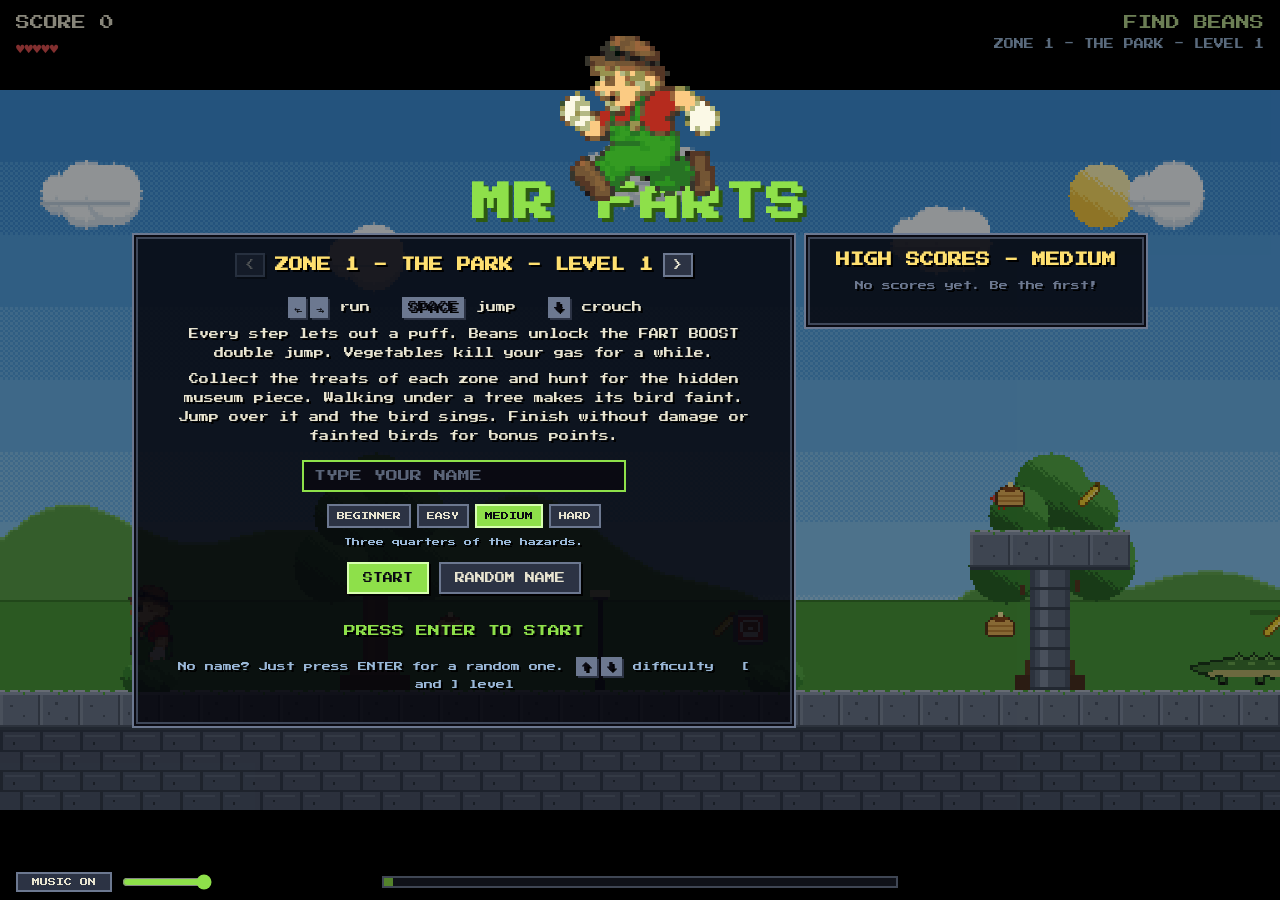
<file: index.html>
<!DOCTYPE html>
<html lang="en">
<head>
<meta charset="utf-8">
<title>Mr Farts</title>
<meta name="viewport" content="width=device-width, initial-scale=1, maximum-scale=1, user-scalable=no, viewport-fit=cover">
<meta name="theme-color" content="#05050a">
<meta name="mobile-web-app-capable" content="yes">
<meta name="apple-mobile-web-app-capable" content="yes">
<meta name="apple-mobile-web-app-status-bar-style" content="black-translucent">
<meta name="apple-mobile-web-app-title" content="Mr Farts">
<link rel="manifest" href="manifest.webmanifest">
<link rel="icon" type="image/png" href="icons/icon-192.png">
<link rel="apple-touch-icon" href="icons/icon-180.png">
<link href="lib/pressstart2p.css" rel="stylesheet">
<style>
  html, body { margin:0; height:100%; background:#000; overflow:hidden; font-family:"Press Start 2P", monospace; }
  #game { position:fixed; inset:0; }
  #game canvas { image-rendering:pixelated; image-rendering:crisp-edges; }
  #hud { position:fixed; inset:0; pointer-events:none; color:#e8e4d0; text-shadow:2px 2px 0 #000; font-size:14px; line-height:1.6; }
  #hud .box { position:absolute; }
  #score { left:16px; top:12px; }
  #lives { left:16px; top:36px; color:#e05050; }
  #power { right:16px; top:12px; text-align:right; color:#b8d890; }
  #zone  { right:16px; top:36px; text-align:right; color:#9ab8d8; font-size:10px; }
  #pick  { right:16px; top:58px; pointer-events:auto; cursor:pointer; font-family:inherit; font-size:8px; color:#e8e4d0; background:#2c3344; border:2px solid #6c7890; padding:4px 7px; box-shadow:2px 2px 0 #000; }
  #pick:hover { background:#3e4759; }
  #msg   { left:50%; top:18%; transform:translateX(-50%); color:#ffe070; opacity:0; transition:opacity .2s; white-space:nowrap; font-size:13px; }
  #progress { position:absolute; left:50%; bottom:12px; transform:translateX(-50%); width:40%; height:8px; background:#1a1e2a; border:2px solid #6c7890; }
  #progress i { display:block; height:100%; width:0%; background:#8ee04a; }
  .overlay { position:fixed; inset:0; display:flex; flex-direction:column; align-items:center; justify-content:center; background:rgba(0,0,0,.78); color:#e8e4d0; text-align:center; text-shadow:2px 2px 0 #000; }
  .overlay h1 { font-size:40px; margin:0 0 14px; color:#8ee04a; text-shadow:4px 4px 0 #2d5a12; letter-spacing:2px; }
  .overlay h2 { font-size:14px; margin:0 0 26px; color:#ffe070; }
  .overlay p  { font-size:10px; margin:7px 0; max-width:640px; line-height:1.9; }
  .overlay .key { display:inline-block; background:#6c7890; color:#0a0a12; padding:1px 6px; margin:0 2px; box-shadow:2px 2px 0 #2c3344; }
  .overlay .go { margin-top:26px; font-size:12px; color:#8ee04a; animation:blink 1s steps(2) infinite; }
  @keyframes blink { 50% { opacity:.2; } }
  #title { background:rgba(0,0,0,.42); justify-content:flex-start; padding-top:4vh; }
  #title .panel, #levels .panel { background:rgba(5,5,12,.85); padding:14px 26px 22px; border:2px solid #3e4759; box-shadow:0 0 0 2px #0a0a12, 0 0 0 4px #6c7890; }
  #title .pick { color:#9ab8d8; font-size:9px; margin-top:14px; }
  #hero { display:block; width:160px; height:auto; margin:0 auto -18px; image-rendering:pixelated; animation:hop 1s ease-in-out infinite; position:relative; z-index:1; }
  @keyframes hop { 0%,100% { transform:translateY(0) scaleY(.94); } 50% { transform:translateY(-42px) scaleY(1); } }
  #winLines { list-style:none; padding:0; margin:0 0 10px; font-size:11px; line-height:2.2; color:#ffe070; }
  #winLines li b { color:#8ee04a; }
  #levels .panel button { display:block; width:100%; margin:6px 0; font-family:inherit; font-size:9px; padding:7px 12px; background:#2c3344; color:#e8e4d0; border:2px solid #6c7890; cursor:pointer; text-align:left; }
  #levels .panel button:hover { background:#4c5668; }
  #levels .panel h2 { margin-bottom:10px; }
  #player { left:16px; top:58px; color:#9ab8d8; font-size:9px; }
  #titleRow { display:flex; gap:16px; align-items:flex-start; justify-content:center; flex-wrap:wrap; max-width:96vw; }
  #title .panel { max-width:600px; }
  #title { overflow-y:auto; }
  #startBox { margin-top:14px; }
  #nameInput { font-family:inherit; font-size:12px; width:300px; max-width:80vw; padding:8px 10px; background:#0a0a12; color:#ffe070; border:2px solid #8ee04a; text-transform:uppercase; outline:none; }
  #nameInput::placeholder { color:#5a6478; }
  .diffs { display:flex; gap:6px; justify-content:center; margin:12px 0 4px; flex-wrap:wrap; }
  .diffs button { font-family:inherit; font-size:8px; padding:6px 8px; background:#2c3344; color:#e8e4d0; border:2px solid #6c7890; cursor:pointer; }
  .diffs button.on { background:#8ee04a; color:#0a0a12; border-color:#d8ffb0; }
  #diffNote { font-size:8px; color:#9ab8d8; min-height:12px; }
  .scores { min-width:250px; }
  .scores h2 { margin-bottom:10px !important; }
  .scores ol { list-style:none; padding:0; margin:0; font-size:9px; line-height:2.1; text-align:left; }
  .scores li { display:flex; gap:10px; }
  .scores li .n { flex:1; overflow:hidden; white-space:nowrap; text-overflow:ellipsis; }
  .scores li .s { color:#8ee04a; }
  .scores li .r { color:#6c7890; }
  .scores li.me { color:#ffe070; }
  .scores .empty { font-size:9px; color:#6c7890; }
  #goRank, #winRank { font-size:11px; color:#ffe070; margin:0 0 10px; }
  #goTable, #winTable { margin:4px 0 6px; }
  .overlay .sub { font-size:9px; color:#9ab8d8; margin-top:10px; }
  @media (max-height: 780px) { #hero { width:100px; margin-bottom:-10px; } #title h1 { font-size:30px; margin-bottom:8px; } #title .panel p { margin:4px 0; line-height:1.7; } }
  #music { position:fixed; left:16px; bottom:8px; z-index:20; display:flex; align-items:center; gap:8px; }
  #musicBtn { font-family:inherit; font-size:8px; color:#e8e4d0; background:#2c3344; border:2px solid #6c7890; padding:4px 7px; box-shadow:2px 2px 0 #000; cursor:pointer; min-width:96px; }
  #musicBtn:hover { background:#3e4759; }
  #musicBtn.off { color:#8a94a8; }
  #musicVol { width:90px; accent-color:#8ee04a; cursor:pointer; }
  #fullBtn { font-family:inherit; font-size:8px; color:#e8e4d0; background:#2c3344; border:2px solid #6c7890; padding:4px 7px; box-shadow:2px 2px 0 #000; cursor:pointer; }
  /* buttons shared by mouse and touch: level arrows, START / RANDOM NAME, game-over choices */
  .lvlRow { display:flex; align-items:center; justify-content:center; gap:10px; margin:0 0 20px; }
  .lvlRow h2 { margin:0 !important; }
  .mini, .btnRow button { font-family:inherit; color:#e8e4d0; background:#2c3344; border:2px solid #6c7890; box-shadow:2px 2px 0 #000; cursor:pointer; }
  .mini { font-size:10px; padding:5px 8px; }
  .mini:disabled { opacity:.3; cursor:default; }
  .btnRow { display:flex; gap:10px; justify-content:center; flex-wrap:wrap; margin:12px 0 4px; }
  .btnRow button { font-size:10px; padding:9px 14px; }
  .btnRow button.big { background:#8ee04a; color:#0a0a12; border-color:#d8ffb0; }
  .mini:hover, .btnRow button:hover { filter:brightness(1.2); }
  /* touch screens: no page zoom, scrolling, text selection or long-press menu over the game */
  html, body { touch-action:none; overscroll-behavior:none; -webkit-user-select:none; user-select:none; -webkit-touch-callout:none; -webkit-tap-highlight-color:transparent; }
  .overlay { touch-action:pan-y; }
  #nameInput { -webkit-user-select:text; user-select:text; }
  .touchOnly { display:none; }
  body.touch .touchOnly { display:revert; }
  body.touch .keysOnly { display:none !important; }
  #touch { position:fixed; inset:0; pointer-events:none; z-index:10; display:none; }
  body.touch.playing #touch { display:block; }
  .tbtn { position:absolute; bottom:calc(14px + env(safe-area-inset-bottom)); width:76px; height:76px; padding:0; border-radius:50%; display:flex; align-items:center; justify-content:center;
          background:rgba(44,51,68,.45); border:3px solid rgba(232,228,208,.55); color:#e8e4d0; font-family:inherit; font-size:10px; text-shadow:2px 2px 0 #000; pointer-events:auto; touch-action:none; }
  .tbtn svg { width:30px; height:30px; fill:#e8e4d0; filter:drop-shadow(2px 2px 0 #000); }
  .tbtn.down { background:rgba(142,224,74,.55); border-color:#d8ffb0; }
  #tLeft  { left:calc(16px + env(safe-area-inset-left)); }
  #tRight { left:calc(104px + env(safe-area-inset-left)); }
  #tJump  { right:calc(16px + env(safe-area-inset-right)); width:96px; height:96px; }
  #tDown  { right:calc(124px + env(safe-area-inset-right)); width:64px; height:64px; }
  #tDown svg { width:24px; height:24px; }
  body.touch.playing #music { left:50%; bottom:auto; top:calc(6px + env(safe-area-inset-top)); transform:translateX(-50%); }
  body.touch #pick { font-size:10px; padding:8px 10px; }
  body.touch .diffs button { font-size:9px; padding:9px 10px; }
  #rotate { display:none; z-index:40; background:#05050a; padding:24px; }
  @media (orientation: portrait) { body.touch #rotate { display:flex; } }
  /* short screens (phones held sideways): squeeze the title so it fits without scrolling */
  @media (max-height: 520px) {
    #title { padding-top:6px; }
    #hero, #title .story { display:none; }
    #title h1 { font-size:22px; margin-bottom:6px; }
    #title .panel { padding:8px 14px 10px; max-width:430px; }
    #title .panel p { font-size:8px; margin:3px 0; }
    .lvlRow { margin-bottom:6px; }
    .lvlRow h2 { font-size:11px; }
    #startBox { margin-top:6px; }
    .diffs { margin:6px 0 2px; }
    .btnRow { margin:6px 0 2px; }
    .scores { min-width:200px; }
    .scores ol { line-height:1.8; font-size:8px; }
    .overlay h1 { font-size:26px; margin-bottom:8px; }
    .overlay h2 { margin-bottom:12px; }
    #winLines { line-height:1.8; }
  }
  .hidden { display:none !important; }
</style>
</head>
<body>
<div id="game"></div>
<div id="hud">
  <div id="score" class="box">SCORE 0</div>
  <div id="lives" class="box">♥♥♥♥♥</div>
  <div id="player" class="box"></div>
  <div id="power" class="box"></div>
  <div id="zone" class="box"></div>
  <button id="pick" class="box hidden">LEVEL ▾</button>
  <div id="msg" class="box"></div>
  <div id="progress"><i></i></div>
</div>
<!-- on-screen controls for touch screens (shown only while playing on a touch device) -->
<div id="touch" aria-hidden="true">
  <div class="tbtn" id="tLeft" data-act="left"><svg viewBox="0 0 10 10"><path d="M7 1 2 5l5 4z"/></svg></div>
  <div class="tbtn" id="tRight" data-act="right"><svg viewBox="0 0 10 10"><path d="M3 1l5 4-5 4z"/></svg></div>
  <div class="tbtn" id="tDown" data-act="down"><svg viewBox="0 0 10 10"><path d="M1 3h8L5 8z"/></svg></div>
  <div class="tbtn" id="tJump" data-act="jump">JUMP</div>
</div>

<div id="title" class="overlay">
  <img id="hero" alt="">
  <h1>MR FARTS</h1>
  <div id="titleRow">
  <div class="panel">
  <div class="lvlRow"><button class="mini" id="lvlPrev" title="Previous level">&lt;</button><h2 id="subtitle">ZONE 1 - THE PARK - LEVEL 1</h2><button class="mini" id="lvlNext" title="Next level">&gt;</button></div>
  <p class="keysOnly"><span class="key">&larr;</span><span class="key">&rarr;</span> run &nbsp; <span class="key">SPACE</span> jump &nbsp; <span class="key">&darr;</span> crouch</p>
  <p class="touchOnly">Hold the arrows to run. Tap JUMP, and tap it again in mid-air to FART BOOST.</p>
  <p class="story">Every step lets out a puff. Beans unlock the FART BOOST double jump. Vegetables kill your gas for a while.</p>
  <p class="story">Collect the treats of each zone and hunt for the hidden museum piece. Walking under a tree makes its bird faint. Jump over it and the bird sings. Finish without damage or fainted birds for bonus points.</p>
  <p id="loading">LOADING...</p>
  <div id="startBox" class="hidden">
    <input id="nameInput" maxlength="14" autocomplete="off" autocapitalize="characters" spellcheck="false" enterkeyhint="go" placeholder="TYPE YOUR NAME">
    <div class="diffs" id="diffs"></div>
    <p id="diffNote"></p>
    <div class="btnRow"><button class="big" id="startBtn">START</button><button id="randomBtn">RANDOM NAME</button></div>
    <p class="go keysOnly" id="pressStart">PRESS ENTER TO START</p>
    <p class="pick keysOnly">No name? Just press ENTER for a random one. <span class="key">&uarr;</span><span class="key">&darr;</span> difficulty &nbsp; [ and ] level</p>
    <p class="pick touchOnly">No name? Tap START for a random one.</p>
  </div>
  </div>
  <div class="panel scores"><h2 id="hsTitle">HIGH SCORES</h2><div id="hsTable"></div></div>
  </div>
</div>
<div id="levels" class="overlay hidden"><div class="panel"><h2>CHOOSE A LEVEL</h2><div id="levelList"></div></div></div>
<div id="gameover" class="overlay hidden">
  <h1 style="color:#e05050;text-shadow:4px 4px 0 #5a1414">CAUGHT!</h1>
  <h2 id="goScore">SCORE 0</h2>
  <p id="goRank"></p>
  <div class="scores" id="goTable"></div>
  <div class="btnRow"><button class="big" id="goRestart">RESTART ZONE</button><button id="goTitle">CHANGE PLAYER</button></div>
  <p class="go keysOnly" id="goNext">PRESS ENTER TO RESTART THE ZONE</p>
  <p class="sub keysOnly">ESC: change player or difficulty</p>
</div>
<div id="win" class="overlay hidden">
  <h1 id="winTitle">LEVEL COMPLETE!</h1>
  <ul id="winLines"></ul>
  <h2 id="winScore">SCORE 0</h2>
  <p id="winRank" class="hidden"></p>
  <div class="scores hidden" id="winTable"></div>
  <p id="winNext" class="go">PRESS ENTER FOR THE NEXT LEVEL</p>
</div>

<!-- music controls sit above every overlay so they work on the title, game-over and level-complete screens -->
<div id="music"><button id="fullBtn" class="touchOnly">FULL SCREEN</button><button id="musicBtn" title="Turn the music on or off (M)">MUSIC ON</button><input id="musicVol" type="range" min="0" max="100" step="5" title="Music volume" aria-label="Music volume"></div>

<div id="rotate" class="overlay"><h1>MR FARTS</h1><h2>TURN YOUR DEVICE SIDEWAYS</h2><p>The game plays in landscape.</p></div>

<script src="lib/phaser.min.js"></script>
<script src="sprites.js"></script>
<script>
document.getElementById('hero').src = window.SPRITE_DATA.mf_jump;
// =====================================================================================
//  Mr Farts - zones & levels (Phaser 3, pixel art)
// =====================================================================================
const W = 512, H = 288, GY = 240;
const RUN = 180, JUMP_V = 600, BOOST_V = 500, GRAV = 1400, SWIM_GRAV = 230;
const $ = id => document.getElementById(id);
const rand = (a, b) => a + Math.random() * (b - a);
const clamp = (v, a, b) => Math.max(a, Math.min(b, v));
const SAVE = { score: 0, lives: 5, name: '', diff: 'medium', ranked: true };
const NAMES = { pancakes: 'PANCAKES', banana: 'BANANA', pizza: 'PIZZA', donut: 'DONUT', hotdog: 'HOT DOG', coffee: 'COFFEE', icecream: 'ICE CREAM', fishchips: 'FISH & CHIPS',
  carrot: 'CARROT', broccoli: 'BROCCOLI', capsicum: 'CAPSICUM', tomato: 'TOMATO',
  diamond: 'BIG DIAMOND', painting: 'FAMOUS PAINTING', crown: 'JEWELLED CROWN', bone: 'DINOSAUR BONE', chest: 'TREASURE CHEST', mummy: 'MUMMY', gold: 'GOLD BARS', statue: 'MARBLE STATUE', vase: 'ANCIENT VASE', mask: 'PHARAOH MASK', silver: 'SILVER TROPHY' };
const RARES = new Set(['diamond', 'painting', 'crown', 'bone', 'chest', 'mummy', 'gold', 'statue', 'vase', 'mask', 'silver']);

// ---------------------------------------------------------------- city generator: rooftop chain joined by crane beams, road with cars below
function seeded(seed) { let s = seed >>> 0; return () => { s = (s * 1664525 + 1013904223) >>> 0; return s / 4294967296; }; }
function makeCity({ seed, beamsEvery, carSpeed, nPits, minLen }) {
  const R = seeded(seed), platforms = [], beams = [], pools = [], roofbirds = [], ys = [150, 120, 140, 110, 160, 130];
  let x = 420, y = 150, i = 0, pitsLeft = nPits;
  beams.push([380, 226, 380, y, 50]);                                   // lift from the road up to the first roof
  while (x < minLen - 300) {
    const w = 96 + (R() < 0.4 ? 32 : 0), cx = x + w / 2; platforms.push([cx, y, w]); if (R() < 0.4) roofbirds.push([cx, y]);
    const right = x + w; i++;
    let ny = ys[Math.floor(R() * ys.length)];
    if (i % beamsEvery === 0) {                                          // beam bridge between two roofs
      const gap = 200 + R() * 40; beams.push([right + 36, y, right + gap - 48, ny, 45 + R() * 15]); x = right + gap;
    } else {                                                             // plain jump, maybe over a pit
      if (ny < y - 40) ny = y - 40;
      const gap = ny < y ? 80 + R() * 20 : 95 + R() * 30;
      if (pitsLeft > 0 && gap >= 100 && R() < 0.6) { pools.push([right + (gap - 80) / 2, right + (gap + 80) / 2]); pitsLeft--; }
      x = right + gap;
    }
    y = ny;
  }
  const fx = x; platforms.push([fx + 90, y, 180]); const len = fx + 90;
  // road: cars run the full length of each ground stretch; checkpoints after each pit
  const ground = []; let gx = 0; pools.forEach(([a, b]) => { ground.push([gx, a]); gx = b; }); ground.push([gx, len + 80]);
  const cars = []; ground.forEach(([a, b], k) => { if (b - a > 400) cars.push([a + 20, b - 20, carSpeed + (k % 2) * 15, k % 2 ? 1 : -1]); if (b - a > 1200) cars.push([a + 20, b - 20, carSpeed - 20, k % 2 ? -1 : 1]); });
  const checkpoints = pools.map(([, b]) => b + 30);
  const posts = []; for (let px = 300; px < len; px += 500) if (!pools.some(([a, b]) => px > a - 20 && px < b + 20)) posts.push(px);
  const beans = [300], veg = [700]; for (let px = 1400; px < len - 300; px += 1100) { beans.push(px); veg.push(px - 500); }
  const hi = platforms.reduce((m, p) => p[1] < m[1] ? p : m, platforms[0]);
  return { len, platforms, beams, pools, dryPools: true, roofbirds, cars, checkpoints, posts, beans, veg, kits: [[hi[0], hi[1] - 110]], rare: [platforms[Math.floor(platforms.length / 2)][0], platforms[Math.floor(platforms.length / 2)][1] - 70], highFlag: [len, y], exit: 'flag' };
}

// ---------------------------------------------------------------- zones & levels (pixels; ground top is GY)
const ZONES = [
  { name: 'THE PARK', theme: 'day', items: ['pancakes', 'banana'], veg: 'carrot', levels: [
    { len: 3440, pools: [[1000, 1080], [2400, 2480]], platforms: [[420, 176, 64], [760, 170, 48], [1300, 180, 64], [1700, 160, 48], [2100, 176, 64], [2700, 170, 64], [3100, 180, 48]],
      trees: [[150, 0], [420, 'bird'], [820, 0], [1150, 'bird'], [1500, 'bird'], [1900, 'spider'], [2250, 'bird'], [2750, 0], [3050, 'bird'], [3300, 0]],
      posts: [240, 640, 1240, 1640, 2040, 2640, 3040], grandmas: [1450, 3250], crocs: [500], snakes: [[2900, 60]], checkpoints: [1110, 2510], playgrounds: [600, 1550],
      beans: [300, 1200, 2250], veg: [700, 2650], kits: [[1700, 48]], rare: [2400, 150, 'diamond'], exit: 'flag' },
    { len: 3600, pools: [[900, 996], [1900, 2012], [2900, 2996]], platforms: [[400, 176, 64], [700, 160, 48], [1150, 180, 64], [1500, 150, 48], [1750, 176, 64], [2300, 170, 64], [2600, 150, 48], [3200, 176, 64]],
      trees: [[150, 0], [420, 'bird'], [780, 'bird'], [1200, 'spider'], [1600, 'bird'], [2200, 'bird'], [2700, 'spider'], [3100, 'bird'], [3400, 0]],
      posts: [260, 660, 1300, 1700, 2200, 2500, 3100, 3400], grandmas: [760, 2300, 3300], crocs: [560, 2500], snakes: [[1400, 60], [3200, 60]], checkpoints: [1010, 2030, 3010], playgrounds: [500, 1500, 2600],
      beans: [300, 1100, 2150], veg: [650, 1350, 2750], kits: [[1500, 40]], rare: [2600, 60, 'painting'], exit: 'flag' },
    { len: 3800, pools: [[700, 796], [1500, 1612], [2300, 2412], [3100, 3212]], platforms: [[380, 176, 64], [600, 150, 48], [1000, 176, 64], [1300, 150, 48], [1800, 176, 64], [2100, 150, 48], [2650, 176, 64], [2900, 150, 48], [3400, 176, 64]],
      trees: [[150, 'bird'], [500, 'spider'], [900, 'bird'], [1250, 'bird'], [1750, 'spider'], [2050, 'bird'], [2600, 'bird'], [2950, 'spider'], [3350, 'bird']],
      posts: [260, 1000, 1400, 1800, 2200, 2650, 3000, 3450], grandmas: [1100, 2000, 2800], crocs: [460, 1300, 2700], snakes: [[1000, 60], [1900, 60], [3400, 60]], checkpoints: [810, 1630, 2430, 3230], playgrounds: [500, 1700, 2900],
      beans: [300, 1200, 2050, 2900], veg: [900, 1750, 2650], kits: [[2100, 36]], rare: [3150, 140, 'crown'], exit: 'pipeDown' },
  ] },
  { name: 'THE SEWER', theme: 'sewer', items: ['pizza', 'donut'], veg: 'broccoli', levels: [
    { len: 3400, entry: 'pipeTop', pools: [[1200, 1296], [2900, 2996]], platforms: [[500, 176, 64], [900, 150, 48], [1500, 176, 64], [1850, 140, 48], [2300, 176, 64], [2650, 150, 48], [3200, 176, 48]],
      posts: [300, 800, 1400, 2000, 2500, 3100], crocs: [900, 2100], bats: [[600, 120, 60], [1500, 100, 80], [2600, 130, 60]], checkpoints: [1310, 3010],
      beans: [300, 1100, 2400], veg: [700, 2200], kits: [[1850, 40]], rare: [1250, 60, 'bone'], water: [[0, 3480]], waterLevel: GY + 40, button: 3380, exit: 'button' },
    { len: 3200, water: [[0, 3280]], waterLevel: 20, sharks: [[400, 900, 80, 215], [1400, 2000, 60, 215], [2500, 3100, 80, 215]], crocs: [700, 1900],
      walls: [[1100, 120], [1250, 60], [2200, 110], [2350, 50]], platforms: [[600, 150, 64], [1600, 110, 64], [2800, 130, 64]], posts: [300, 1000, 1700, 2600],
      checkpoints: [1300, 2400], beans: [300, 1500, 2500], veg: [900, 2100], kits: [[800, 40]], rare: [2275, 228, 'chest'], plug: 3140, exit: 'plug' },
    { len: 3600, walls: [[600, 130], [1300, 130]], crocs: [400, 2300, 3100],   // drained after level 2: no floodwater, pylons low enough to jump
      bats: [[850, 120, 60], [1500, 110, 70], [2000, 110, 70], [2600, 120, 60], [3200, 100, 80]], pools: [[2500, 2596]], platforms: [[900, 130, 64], [1900, 176, 64], [2200, 150, 48], [2800, 176, 64], [3100, 150, 48]],
      posts: [300, 1000, 1800, 2200, 2800, 3300], checkpoints: [1720, 2610], beans: [300, 1800, 2700], veg: [1200, 2900], kits: [[2200, 40]], rare: [2548, 150, 'mummy'], exit: 'pipeUp' },
  ] },
  { name: 'THE CITY', theme: 'city', items: ['hotdog', 'coffee'], veg: 'capsicum', levels: [
    { ...makeCity({ seed: 11, beamsEvery: 3, carSpeed: 115, nPits: 2, minLen: 3400 }), entry: 'pipeBottom', grandmas: [1100, 2300], rareType: 'gold' },
    { ...makeCity({ seed: 23, beamsEvery: 2, carSpeed: 130, nPits: 3, minLen: 3600 }), grandmas: [900, 2000, 3000], rareType: 'statue' },
    { ...makeCity({ seed: 37, beamsEvery: 2, carSpeed: 145, nPits: 4, minLen: 3800 }), grandmas: [800, 1700, 2600, 3300], rareType: 'vase' },
  ] },
  { name: 'THE BEACH', theme: 'beach', items: ['icecream', 'fishchips'], veg: 'tomato', levels: [
    { len: 3400, pools: [[1100, 1196], [2500, 2612]], platforms: [[500, 176, 64], [900, 150, 48], [1500, 176, 64], [1900, 150, 48], [2300, 176, 64], [2900, 170, 64]],
      trees: [[200, 'bird'], [700, 0], [1350, 'bird'], [1800, 0], [2200, 'bird'], [2800, 0], [3200, 'bird']], posts: [300, 1000, 1600, 2200, 3000],
      crabs: [[600, 60], [1800, 60], [3000, 60]], gulls: [[1000, 110], [2000, 100], [2700, 120]], grandmas: [1600], checkpoints: [1210, 2630],
      beans: [300, 1300, 2300], veg: [800, 2100], kits: [[1900, 40]], rare: [2556, 150, 'mask'], exit: 'flag' },
    { len: 3800, pools: [[800, 912], [1600, 1712], [2400, 2512], [3200, 3312]], platforms: [[400, 170, 64], [1050, 150, 48], [1300, 176, 64], [1900, 150, 48], [2150, 176, 64], [2800, 150, 48], [3000, 176, 64], [3550, 170, 64]],
      trees: [[200, 'bird'], [600, 0], [1100, 'bird'], [1450, 0], [2000, 'bird'], [2300, 0], [2900, 'bird'], [3450, 0]], posts: [300, 1200, 2000, 2800, 3600],
      crabs: [[500, 60], [1200, 60], [2000, 60], [2900, 60], [3500, 60]], gulls: [[700, 110], [1450, 100], [2200, 120], [3000, 100], [3600, 110]], grandmas: [1300, 2150, 3000], checkpoints: [930, 1730, 2530, 3330],
      beans: [300, 1000, 1850, 2700], veg: [600, 1400, 2300, 3150], kits: [[1900, 36]], rare: [3256, 140, 'silver'], exit: 'flag' },
  ] },
];
const LEVELS = []; ZONES.forEach((z, zi) => z.levels.forEach((l, li) => { if (l.rareType) l.rare = [l.rare[0], l.rare[1], l.rareType]; LEVELS.push({ ...l, zone: z, zi, li, title: `ZONE ${zi + 1} - ${z.name} - LEVEL ${li + 1}` }); }));

// ---------------------------------------------------------------- difficulty: hard is the full layout, easier ones keep fewer life-taking hazards
const DIFFS = [
  { id: 'beginner', label: 'BEGINNER', keep: 0.25, note: 'A quarter of the hazards. Learn the ropes.' },
  { id: 'easy',     label: 'EASY',     keep: 0.5,  note: 'Half the hazards.' },
  { id: 'medium',   label: 'MEDIUM',   keep: 0.75, note: 'Three quarters of the hazards.' },
  { id: 'hard',     label: 'HARD',     keep: 1,    note: 'Every hazard. The full game.' },
];
const diffOf = id => DIFFS.find(d => d.id === id) || DIFFS[2];
const store = { get(k) { try { return localStorage.getItem(k); } catch { return null; } }, set(k, v) { try { localStorage.setItem(k, v); } catch {} } };
SAVE.diff = diffOf(store.get('mrfarts.difficulty')).id;
// Keep an evenly spaced share of every hazard that can take a life (pits stay as they are).
function applyDifficulty(L, diffId) {
  const keep = diffOf(diffId).keep; if (keep >= 1) return L;
  const hz = [], mid = v => (v[0] + v[1]) / 2;
  const add = (key, xOf) => (L[key] || []).forEach((v, i) => hz.push({ key, i, x: xOf(v) }));
  add('grandmas', v => v); add('crocs', v => v); add('snakes', v => v[0]); add('crabs', v => v[0]);
  add('bats', v => v[0]); add('gulls', v => v[0]); add('sharks', mid); add('cars', mid);
  if (!L.dryPools) (L.pools || []).forEach((v, i) => hz.push({ key: 'pools', i, x: mid(v) }));          // the shark in each pool
  (L.trees || []).forEach((t, i) => { if (t[1] === 'spider') hz.push({ key: 'trees', i, x: t[0] }); });  // redback in a tree
  hz.sort((a, b) => a.x - b.x);
  const n = Math.round(hz.length * keep), kept = new Set();
  for (let k = 0; k < n; k++) { const h = hz[Math.floor((k + 0.5) * hz.length / n)]; kept.add(h.key + ':' + h.i); }
  const has = (key, i) => kept.has(key + ':' + i), out = { ...L };
  for (const key of ['grandmas', 'crocs', 'snakes', 'crabs', 'bats', 'gulls', 'sharks', 'cars']) if (L[key]) out[key] = L[key].filter((v, i) => has(key, i));
  if (!L.dryPools && L.pools) out.sharkPools = L.pools.filter((v, i) => has('pools', i));
  if (L.trees) out.trees = L.trees.map((t, i) => (t[1] === 'spider' && !has('trees', i) ? [t[0], 0] : t));
  return out;
}
// buttons drop focus after a click, so a later Enter or Space goes to the game instead of pressing them again
const onTap = (id, fn) => { $(id).onclick = e => { e.currentTarget.blur(); fn(); }; };
const zoneStartOf = idx => LEVELS.findIndex(l => l.zi === LEVELS[idx].zi);

// ---------------------------------------------------------------- player names and the high-score table (IndexedDB in this browser)
const NAME_A = ['STINKY', 'SNEAKY', 'WINDY', 'GASSY', 'RUMBLY', 'TOOTIN', 'FUNKY', 'PUFFY', 'SPEEDY', 'BRAVE', 'SQUEAKY', 'BOUNCY'];
const NAME_B = ['BEAN', 'BADGER', 'PICKLE', 'WOMBAT', 'NUGGET', 'TUBA', 'GOOSE', 'POTATO', 'WALRUS', 'NOODLE', 'TRUMPET', 'MUFFIN'];
const pickOne = a => a[Math.floor(Math.random() * a.length)];
const randomName = () => { for (;;) { const n = pickOne(NAME_A) + ' ' + pickOne(NAME_B); if (n.length <= 14) return n; } };
const cleanName = s => s.toUpperCase().replace(/[^A-Z0-9 .'!&-]/g, '').replace(/\s+/g, ' ').trim().slice(0, 14);
const Scores = {
  mem: [],                                            // used when the browser offers no IndexedDB (private windows, some file:// setups)
  open() {
    return this.dbp || (this.dbp = new Promise(res => {
      try { const r = indexedDB.open('mrfarts', 1); r.onupgradeneeded = () => r.result.createObjectStore('scores', { keyPath: 'id', autoIncrement: true }); r.onsuccess = () => res(r.result); r.onerror = r.onblocked = () => res(null); }
      catch { res(null); }
    }));
  },
  async all() {
    const db = await this.open(); if (!db) return this.mem;
    return new Promise(res => { try { const q = db.transaction('scores').objectStore('scores').getAll(); q.onsuccess = () => res(q.result); q.onerror = () => res(this.mem); } catch { res(this.mem); } });
  },
  async add(rec) {
    const db = await this.open(); if (!db) { rec.id = this.mem.length + 1; this.mem.push(rec); return rec; }
    return new Promise(res => { try { const tx = db.transaction('scores', 'readwrite'), q = tx.objectStore('scores').add(rec); q.onsuccess = () => { rec.id = q.result; }; tx.oncomplete = () => res(rec); tx.onerror = () => res(rec); } catch { res(rec); } });
  },
  async ranked(diffId) { return (await this.all()).filter(r => r.difficulty === diffId).sort((a, b) => b.score - a.score || a.date.localeCompare(b.date)); },
};
function renderScores(el, rows, meId, n = 10) {
  el.innerHTML = '';
  if (!rows.length) { el.innerHTML = '<p class="empty">No scores yet. Be the first!</p>'; return; }
  const ol = document.createElement('ol');
  rows.slice(0, n).forEach((r, i) => {
    const li = document.createElement('li'); if (r.id === meId) li.className = 'me';
    const cell = (cls, txt) => { const sp = document.createElement('span'); sp.className = cls; sp.textContent = txt; li.appendChild(sp); };
    cell('i', String(i + 1).padStart(2, ' ') + '.'); cell('n', r.name); cell('s', String(r.score)); cell('r', r.reached);
    ol.appendChild(li);
  });
  el.appendChild(ol);
}

// ---------------------------------------------------------------- synthesized audio
const Snd = {
  ctx: null,
  ensure() { if (!this.ctx) this.ctx = new (window.AudioContext || window.webkitAudioContext)(); if (this.ctx.state === 'suspended') this.ctx.resume(); },
  noise(dur) { const c = this.ctx, b = c.createBuffer(1, c.sampleRate * dur, c.sampleRate), d = b.getChannelData(0); for (let i = 0; i < d.length; i++) d[i] = Math.random() * 2 - 1; const s = c.createBufferSource(); s.buffer = b; return s; },
  fart(big = false) {
    if (!this.ctx) return; const c = this.ctx, t = c.currentTime, dur = big ? 0.75 : 0.22;
    const osc = c.createOscillator(); osc.type = 'sawtooth'; osc.frequency.setValueAtTime(big ? 75 : rand(85, 120), t); osc.frequency.exponentialRampToValueAtTime(big ? 28 : 45, t + dur);
    const lp = c.createBiquadFilter(); lp.type = 'lowpass'; lp.frequency.value = big ? 420 : 520; lp.Q.value = 4;
    const g = c.createGain(); g.gain.setValueAtTime(0.0001, t); g.gain.exponentialRampToValueAtTime(big ? 0.5 : 0.22, t + 0.02); g.gain.exponentialRampToValueAtTime(0.0001, t + dur);
    const lfo = c.createOscillator(); lfo.frequency.value = big ? 22 : 30; const lg = c.createGain(); lg.gain.value = big ? 0.35 : 0.2; lfo.connect(lg); lg.connect(g.gain);
    const n = this.noise(dur), ng = c.createGain(); ng.gain.setValueAtTime(big ? 0.12 : 0.05, t); ng.gain.exponentialRampToValueAtTime(0.0001, t + dur);
    const nf = c.createBiquadFilter(); nf.type = 'bandpass'; nf.frequency.value = 250; nf.Q.value = 1.2;
    osc.connect(lp); lp.connect(g); g.connect(c.destination); n.connect(nf); nf.connect(ng); ng.connect(c.destination);
    osc.start(t); osc.stop(t + dur); lfo.start(t); lfo.stop(t + dur); n.start(t); n.stop(t + dur);
  },
  tone(f0, f1, dur, type = 'square', vol = 0.12) { if (!this.ctx) return; const c = this.ctx, t = c.currentTime; const o = c.createOscillator(); o.type = type; o.frequency.setValueAtTime(f0, t); o.frequency.exponentialRampToValueAtTime(f1, t + dur); const g = c.createGain(); g.gain.setValueAtTime(vol, t); g.gain.exponentialRampToValueAtTime(0.0001, t + dur); o.connect(g); g.connect(c.destination); o.start(t); o.stop(t + dur); },
  bubble() { this.tone(300, 900, 0.12, 'sine', 0.06); },
  jump() { this.tone(220, 520, 0.15, 'square', 0.07); },
  collect() { this.tone(660, 1320, 0.1, 'square', 0.08); setTimeout(() => this.tone(990, 1760, 0.12, 'square', 0.07), 60); },
  rare() { [523, 659, 784, 1047, 1319, 1568].forEach((f, i) => setTimeout(() => this.tone(f, f * 1.01, 0.18, 'triangle', 0.12), i * 70)); },
  beans() { [0, 90, 180, 270].forEach((d, i) => setTimeout(() => this.tone(440 * (1 + i * 0.25), 440 * (1 + i * 0.25), 0.1, 'square', 0.09), d)); },
  life() { [523, 659, 784, 1047].forEach((f, i) => setTimeout(() => this.tone(f, f, 0.15, 'triangle', 0.12), i * 90)); },
  veg() { this.tone(300, 90, 0.5, 'sawtooth', 0.1); },
  hurt() { this.tone(400, 60, 0.45, 'square', 0.12); },
  stomp() { this.tone(180, 60, 0.12, 'square', 0.12); },
  tweet() { this.tone(1800, 2600, 0.08, 'square', 0.05); setTimeout(() => this.tone(2400, 1200, 0.12, 'square', 0.05), 90); },
  sing() { [[1760, 2350], [2350, 2100], [2640, 3300], [2960, 2640], [3520, 3520]].forEach(([a, b], i) => setTimeout(() => this.tone(a, b, 0.12, 'sine', 0.08), i * 110)); },
  honk() { this.tone(330, 330, 0.18, 'sawtooth', 0.1); setTimeout(() => this.tone(392, 392, 0.3, 'sawtooth', 0.1), 150); },
  splash() { if (!this.ctx) return; const c = this.ctx, t = c.currentTime, n = this.noise(0.5), f = c.createBiquadFilter(); f.type = 'lowpass'; f.frequency.setValueAtTime(2500, t); f.frequency.exponentialRampToValueAtTime(200, t + 0.5); const g = c.createGain(); g.gain.setValueAtTime(0.25, t); g.gain.exponentialRampToValueAtTime(0.0001, t + 0.5); n.connect(f); f.connect(g); g.connect(c.destination); n.start(t); n.stop(t + 0.5); },
  rush(dur = 4) { if (!this.ctx) return; const c = this.ctx, t = c.currentTime, n = this.noise(dur), f = c.createBiquadFilter(); f.type = 'bandpass'; f.frequency.value = 600; f.Q.value = 0.5; const g = c.createGain(); g.gain.setValueAtTime(0.0001, t); g.gain.exponentialRampToValueAtTime(0.18, t + 0.5); g.gain.setValueAtTime(0.18, t + dur - 0.6); g.gain.exponentialRampToValueAtTime(0.0001, t + dur); n.connect(f); f.connect(g); g.connect(c.destination); n.start(t); n.stop(t + dur); },
  click() { this.tone(900, 300, 0.08, 'square', 0.12); },
  pipe() { this.tone(500, 120, 0.6, 'square', 0.1); },
  win() { [523, 659, 784, 1047, 1319].forEach((f, i) => setTimeout(() => this.tone(f, f, 0.25, 'square', 0.1), i * 120)); },
};
const Voice = {
  last: 0, kidVoice: null,
  pickVoices() {
    if (!('speechSynthesis' in window)) return;
    const vs = speechSynthesis.getVoices();
    const pref = [/child|kid|junior/i, /zira|aria|jenny|samantha|female|woman|girl/i, /en/i];
    for (const re of pref) { const v = vs.find(v => re.test(v.name) || re.test(v.lang)); if (v) { this.kidVoice = v; break; } }
  },
  // recorded clips (sounds/*.mp3) replace text-to-speech for these lines; several files = random pick.
  // A file that is missing or fails to load falls back to text-to-speech.
  clips: {
    'farty power!': ['farty_power.mp3'],
    'stinky!': ['stinky_v1.mp3', 'stinky_v2.mp3'],
    'i think i pooped my pants': ['I_think_i_pooped_my_pants.mp3'],
    'extra life!': ['extra_life.mp3'],
    'plug pulled!': ['plug_pulled.mp3'],
    'big diamond!': ['big_diamond.mp3'],
    'famous painting!': ['famous_painting.mp3'],
    'jewelled crown!': ['jewelled_crown.mp3'],
    'dinosaur bone!': ['dinosaur_bone.mp3'],
    'treasure chest!': ['treasure_chest.mp3'],
    'mummy!': ['mummy.mp3'],
    'gold bars!': ['gold_bars.mp3'],
    'marble statue!': ['marble_statue.mp3'],
    'ancient vase!': ['ancient_vase.mp3'],
    'pharaoh mask!': ['pharaoh_mask.mp3'],
    'silver trophy!': ['silver_trophy.mp3'],
    'somebody farted!': ['somebody_farted.mp3'],
    'ouch! crocodile!': ['crocodile.mp3'],
    'shark!': ['shark.mp3'],
    'ouch! snake!': ['snake.mp3'],
    'ouch! bat!': ['bat.mp3'],
    'uh oh! flooding!': ['oh_no_flood.mp3'],
  },
  missing: new Set(), audio: null, el: null, tok: 0, unlocked: false,
  // iPhones only let a page play sound from an element (or speak) that first played during a tap, so prime both on the first touch
  unlock() {
    if (this.unlocked) return; this.unlocked = true;
    try { const a = this.el || (this.el = new Audio()); a.src = '[data-uri]'; a.play().catch(() => {}); } catch {}
    try { if ('speechSynthesis' in window) { const u = new SpeechSynthesisUtterance(' '); u.volume = 0; speechSynthesis.speak(u); } } catch {}
  },
  key(text) { return text.toLowerCase().trim(); },
  say(text, pitch = 1, opts = {}) {
    if (!opts.force && performance.now() - this.last < 1500) return;
    const files = (this.clips[this.key(text)] || []).filter(f => !this.missing.has(f));
    if (files.length) {
      this.last = performance.now();
      if ('speechSynthesis' in window) speechSynthesis.cancel();
      const f = files[Math.floor(Math.random() * files.length)], tok = ++this.tok, a = this.audio = this.el || (this.el = new Audio());
      const fallback = () => { if (this.missing.has(f)) return; this.missing.add(f); if (tok === this.tok) { this.last = 0; this.say(text, pitch, { ...opts, force: true }); } };
      a.pause(); a.onerror = fallback; a.src = 'sounds/' + f; a.volume = 0.9;
      a.play().catch(e => { if (e.name !== 'NotAllowedError' && e.name !== 'AbortError') fallback(); });
      return;
    }
    if (!('speechSynthesis' in window)) return;
    this.last = performance.now();
    if (this.audio) { this.audio.pause(); this.audio = null; } this.tok++;
    const u = new SpeechSynthesisUtterance(text); u.pitch = pitch; u.rate = opts.rate || 1.05; u.volume = 0.9;
    if (opts.kid && this.kidVoice) u.voice = this.kidVoice;
    speechSynthesis.cancel(); speechSynthesis.speak(u);
  },
};
if ('speechSynthesis' in window) { Voice.pickVoices(); speechSynthesis.onvoiceschanged = () => Voice.pickVoices(); }

// ---------------------------------------------------------------- background music: the theme loops for the whole session
// The quiet level is baked into the file (music/make_theme.py renders it at -23.5 dBFS, about 7% of full scale) so the sound effects and
// voices stay clear; the slider runs 0-100% of that.
// The MP3 carries 4096 extra frames of the loop's own tail before it and its head after it, so the silence an MP3
// encoder adds at both ends never falls inside the 30 s that Web Audio loops, and the seam is gapless everywhere.
// Opened straight from disk (file://) the page cannot fetch the MP3, so it plays it with a looping <audio> element
// instead (the seam hiccups slightly there, because the element plays the padding too).
const THEME = { mp3: 'music/mr_farts_theme.mp3', start: 4096 / 44100, length: 30 };
const Music = {
  on: true, vol: 1,                                   // vol = slider position (0..1)
  data: null, buf: null, loading: null, failed: false, gain: null, src: null, pos: 0, t0: 0, el: null,
  init() {
    try {
      const m = JSON.parse(store.get('mrfarts.music') || '{}'); if (typeof m.on === 'boolean') this.on = m.on;
      if (typeof m.level === 'number') this.vol = clamp(m.level, 0, 1);
      else if (typeof m.vol === 'number') this.vol = clamp(m.vol / 0.15, 0, 1);       // older saves held the raw volume of the loud file
    } catch {}
    // download the MP3 straight away; it is decoded once the first key press or tap creates the audio context
    if (location.protocol === 'file:' || !window.fetch) this.failed = true;
    else this.data = fetch(THEME.mp3).then(r => r.ok ? r.arrayBuffer() : null).catch(() => null);
    const btn = $('musicBtn'), vol = $('musicVol');
    btn.onclick = () => { this.toggle(); btn.blur(); };                 // blur so Space (jump) cannot click it again
    vol.oninput = () => this.setVolume(vol.value / 100);
    vol.onchange = vol.onpointerup = () => vol.blur();
    // browsers only allow sound after the player interacts with the page, so start on the first key or click
    const kick = () => { Snd.ensure(); this.start(); };
    window.addEventListener('keydown', kick, true); window.addEventListener('pointerdown', kick, true);
    this.apply();
  },
  wanted() { return this.on && this.vol > 0; },
  load() {
    if (!this.loading) this.loading = (async () => {
      const ab = await this.data; if (!ab || !Snd.ctx) throw new Error('no music data');
      const buf = await new Promise((ok, bad) => Snd.ctx.decodeAudioData(ab, ok, bad));      // callback form also works in older Safari
      this.gain = Snd.ctx.createGain(); this.gain.connect(Snd.ctx.destination); this.buf = buf; this.apply();
    })().then(() => true, () => { this.failed = true; return false; });
    return this.loading;
  },
  start() {
    if (!this.wanted()) return;
    if (this.buf) this.playLoop();
    else if (this.failed) this.playElement();
    else this.load().then(ok => { if (this.wanted()) ok ? this.playLoop() : this.playElement(); });
  },
  playLoop() {
    if (this.src) return;
    const ctx = Snd.ctx, s = ctx.createBufferSource(), at = this.pos % THEME.length;
    s.buffer = this.buf; s.loop = true; s.loopStart = THEME.start; s.loopEnd = THEME.start + THEME.length;
    s.connect(this.gain); s.start(0, THEME.start + at); this.t0 = ctx.currentTime - at; this.src = s;
  },
  playElement() {
    if (!this.el) { this.el = new Audio(THEME.mp3); this.el.loop = true; this.apply(); }
    if (this.el.paused) this.el.play().catch(() => {});
  },
  pause() {
    if (this.src) { this.pos = (Snd.ctx.currentTime - this.t0) % THEME.length; try { this.src.stop(); } catch {} this.src.disconnect(); this.src = null; }   // resume from here later
    if (this.el) this.el.pause();
  },
  toggle() { this.on = !this.on; if (this.on && this.vol === 0) this.vol = 1; this.save(); this.apply(); if (this.on) this.start(); else this.pause(); },
  setVolume(v) { this.vol = v; if (v > 0 && !this.on) this.on = true; if (v === 0) this.on = false; this.save(); this.apply(); if (this.on) this.start(); else this.pause(); },
  apply() {
    if (this.gain) this.gain.gain.value = this.vol;
    if (this.el) this.el.volume = this.vol;
    const btn = $('musicBtn'); btn.textContent = this.on ? 'MUSIC ON' : 'MUSIC OFF'; btn.classList.toggle('off', !this.on); btn.setAttribute('aria-pressed', String(this.on));
    $('musicVol').value = Math.round(this.vol * 100);
  },
  save() { store.set('mrfarts.music', JSON.stringify({ on: this.on, level: this.vol })); },
};

// ---------------------------------------------------------------- touch screens: on-screen buttons, several fingers at once
// Each finger is tracked on its own and checked against the button under it as it moves, so a thumb can slide from
// left to right, or hold RIGHT while the other thumb taps JUMP.
const Touch = {
  on: false, playing: false, held: { left: false, right: false, down: false }, fingers: new Map(), pausedFor: false,
  scene() { return window.__mf && window.__mf.scene.scenes[0]; },
  init() {
    const q = new URLSearchParams(location.search).get('touch');
    this.setOn(q === '1' || (q !== '0' && !!window.matchMedia && matchMedia('(pointer: coarse)').matches));
    const pad = $('touch');
    const actAt = (x, y) => { const el = document.elementFromPoint(x, y), b = el && el.closest && el.closest('.tbtn'); return b ? b.dataset.act : null; };
    const enter = (id, act) => { this.fingers.set(id, act); if (act === 'jump') this.scene()?.jump(); this.sync(); };
    pad.addEventListener('pointerdown', e => { const act = actAt(e.clientX, e.clientY); if (!act) return; e.preventDefault(); enter(e.pointerId, act); });
    window.addEventListener('pointermove', e => { if (!this.fingers.has(e.pointerId)) return; const act = actAt(e.clientX, e.clientY); if (act !== this.fingers.get(e.pointerId)) enter(e.pointerId, act); });
    const lift = e => { if (this.fingers.delete(e.pointerId)) this.sync(); };
    window.addEventListener('pointerup', lift); window.addEventListener('pointercancel', lift);
    window.addEventListener('blur', () => this.release());
    pad.addEventListener('contextmenu', e => e.preventDefault());
    document.addEventListener('gesturestart', e => e.preventDefault());           // iPhone pinch zoom
    // the first touch switches the buttons on and unlocks sound; playing with the keyboard hides them again
    window.addEventListener('pointerdown', e => { if (e.pointerType === 'touch') this.setOn(true); Snd.ensure(); Voice.unlock(); }, true);
    window.addEventListener('keydown', e => { if (/^(Arrow|Space$|Key[WASD]$)/.test(e.code) && e.target !== $('nameInput')) this.setOn(false); });
    // fullscreen (not offered where the browser cannot do it, like iPhone Safari: Add to Home Screen does that job there)
    const fs = $('fullBtn'), canFs = document.fullscreenEnabled || document.webkitFullscreenEnabled;
    if (!canFs) fs.remove();
    else {
      fs.onclick = () => {
        fs.blur();
        if (document.fullscreenElement || document.webkitFullscreenElement) (document.exitFullscreen || document.webkitExitFullscreen).call(document);
        else { const r = document.documentElement, go = r.requestFullscreen || r.webkitRequestFullscreen; Promise.resolve(go && go.call(r)).then(() => screen.orientation?.lock?.('landscape')).catch(() => {}); }
      };
      const label = () => fs.textContent = (document.fullscreenElement || document.webkitFullscreenElement) ? 'EXIT FULL' : 'FULL SCREEN';
      document.addEventListener('fullscreenchange', label); document.addEventListener('webkitfullscreenchange', label);
    }
    // turned upright: pause the game behind the "turn your device" screen
    const portrait = matchMedia('(orientation: portrait)');
    const check = () => {
      const sc = this.scene(); if (!sc || !sc.sys.settings) return;
      const want = this.on && portrait.matches;
      if (want && !this.pausedFor && sc.scene.isActive()) { sc.scene.pause(); this.pausedFor = true; this.release(); }
      else if (!want && this.pausedFor) { this.pausedFor = false; sc.scene.resume(); }
    };
    this.checkOrientation = check;
    portrait.addEventListener ? portrait.addEventListener('change', check) : portrait.addListener(check);
    window.addEventListener('resize', check);
  },
  setOn(on) { if (on === this.on) return; this.on = on; document.body.classList.toggle('touch', on); if (!on) this.release(); this.checkOrientation?.(); },
  setPlaying(p) { if (p === this.playing) return; this.playing = p; document.body.classList.toggle('playing', p); if (!p) this.release(); },
  release() { this.fingers.clear(); this.sync(); },
  sync() {
    const acts = new Set(this.fingers.values());
    this.held.left = acts.has('left'); this.held.right = acts.has('right'); this.held.down = acts.has('down');
    document.querySelectorAll('#touch .tbtn').forEach(b => b.classList.toggle('down', acts.has(b.dataset.act)));
  },
};

// ---------------------------------------------------------------- hand-drawn pixel art
const ART = {
  croc: { pal: { D: '#1c3a1c', G: '#3f7a33', L: '#6aa84f', Y: '#b9b56c', W: '#f0f0e0', K: '#111111', E: '#e0c832', R: '#7a2a24' }, frames: [[
    '', '', '', '...................D.....D.....D', '..................DLD...DLD...DLD........DD', '.............DDDDDLGLDDDLGLDDDLGLDDDDDD..DEKD',
    '........DDDDDGGGGGGGGGGGGGGGGGGGGGGGGGGDDGGGDD', '...DDDDDGGGGGGGLLLGGGGGLLLGGGGGLLLGGGGGGGGGGGGDD', 'DDDGGGGGGGGGGGGGGGGGGGGGGGGGGGGGGGGGGGGGGGGGGGGD',
    'DGGGGGGGGGGGGGGGGGGGGGGGGGGGGGGGGGGGGGDDDDDDDDDD', '.DDGGGGGGYYYYYYYYYYYYYYYYYYYYYYYYYYYYDWKWKWKWKWD', '...DDDDYYYYYYYYYYYYYYYYYYYYYYYYYYYYYYYDDDDDDDDDD',
    '......DDYYDDDYYYYYYYYYYYYYYYYDDDYYYYYDD', '........DD.DGGD...........DGGD..DD', '...........DGGD...........DGGD', '...........DKKD...........DKKD',
  ], [
    '', '..........................................DD', '.........................................DEKDD', '...................D.....D.....D.......DDGGGGDD', '..................DLD...DLD...DLD.....DGGGGGGGGD',
    '.............DDDDDLGLDDDLGLDDDLGLDDDDDDWKWKWKWKD', '........DDDDDGGGGGGGGGGGGGGGGGGGGGGGDRRRRRRRRRRD', '...DDDDDGGGGGGGLLLGGGGGLLLGGGGGLLLGGDRRRRRRRRRRD',
    'DDDGGGGGGGGGGGGGGGGGGGGGGGGGGGGGGGGGDRRRRRRRRRRD', 'DGGGGGGGGGGGGGGGGGGGGGGGGGGGGGGGGGGGDDRRRRRRRRRD', '.DDGGGGGGYYYYYYYYYYYYYYYYYYYYYYYYYYYDKWKWKWKWKDD',
    '...DDDDYYYYYYYYYYYYYYYYYYYYYYYYYYYYYDYYYYYYYYYDD', '......DDYYDDDYYYYYYYYYYYYYYYYDDDYYYYDDDDDDDDDDD', '........DD.DGGD...........DGGD..DD', '...........DGGD...........DGGD', '...........DKKD...........DKKD',
  ]], w: 48, h: 18 },
  shark: { pal: { D: '#1e2a38', L: '#5a7088', G: '#8a9eb0', W: '#e4eaee', K: '#0a0a0a' }, frames: [[
    '..................D', '.................DLD', '................DLLLD', '...............DLLLLLD', '.....D........DLLLLLLLDD', '....DLD....DDDLLLLLLLLLLLDDD',
    '...DLLDDDDDLLLLLLLLLLLLLLLLLLDDD', '..DLLLLLLLLLLLLLLLLLLLLLLLLLLLLLDDD', '.DLLLLLLLLLLLLLLGGGGGGGGGGGGGGGGGGGDDD', 'DLLLLLLGGGGGGGGGGGGGGGGGGGGGGGGGGGGGKGD',
    'DDGGGGGGGGGWWWWWWWWWWWWWWWWWWWWWWWGGGGGD', '.DGGGGDDWWWWWWWWWWWWWWWWWWWWWWWWWWDKWKWD', '..DLD...DWWWWWWWWWWWWWWWWWWWWWWWDDDDDDD', '...D.....DDWWWWWDDWWWWWWWWWWDDDD',
    '...........DD..DLLD.WWWWWDD', '...............DLD...DDDD', '................D',
  ]], w: 40, h: 18 },
  snake: { pal: { D: '#2a2e12', G: '#6b7a2e', L: '#9aa84a', X: '#3d4418', B: '#b9b07a', K: '#111111', R: '#c0302a' }, frames: [[
    '', '.......DDD.........DDD', '......DGLGD.......DGLGD.DDD', '.....DGXGXGD.....DGXGXGDGGKD', '....DGGGGGGGD...DGGGGGGGGGDR',
    'DDDGGGBBBGGGD.DDGGGBBBGGGDD', '.DGGBBBBBBBGGDDGGBBBBBBBGD', '..DDBBBBBBBBBDDBBBBBBBBBDD', '....DDDDDDDD...DDDDDDDDD',
  ], [
    '', '', '.......DDD.........DDD..DDD', '......DGLGD.......DGLGD.GGKD', '....DDGXGXGDD...DDGXGXGDGGGD',
    'DDDGGGGBBBGGGDDDDGGGBBBGGGDD', '.DGGBBBBBBBGGDDGGBBBBBBBGGD', '..DDBBBBBBBBBDDBBBBBBBBBDD', '....DDDDDDDD...DDDDDDDDD',
  ]], w: 28, h: 10 },
  spider: { pal: { K: '#0c0c10', R: '#d01818', W: '#cfd3d8', E: '#8a8a90', H: '#2a2a34' }, frames: [[
    '.......W', '.......W', '......KKKK', '.....KKRRKKK', 'K...KKKRRKKKK..K', '.K..KKKRRKKKK.K.', '..KKKKKRRKKKKK', '...KKKKRRKKHK',
    '..K.KKKKKKKK.K', '.K...KKKKKK...K', 'K....KKKKKK....K', '.K....KKKK....K', '..K...KKKK...K', '.K....KEKE....K', 'K......KK......K',
  ], [
    '.......W', '.......W', '......KKKK', '.....KKRRKKK', '.K..KKKRRKKKK.K.', 'K...KKKRRKKKK..K', '..KKKKKRRKKKKK', '...KKKKRRKKHK',
    '.K..KKKKKKKK..K', 'K....KKKKKK....K', '.K...KKKKKK...K', '..K...KKKK...K', '.K....KKKK....K', 'K.....KEKE.....K', '.K.....KK.....K',
  ]], w: 16, h: 16 },
  bat: { pal: { D: '#2a2030', E: '#f03030' }, frames: [[
    'D......D..D......D', 'DD....DD..DD....DD', 'DDD..DDDEDDDD..DDD', '.DDDDDDDDDDDDDDDD.', '...DDDDDDDDDDDD...', '.....DDDDDDDD.....', '.......DDDD.......', '........DD........',
  ], [
    '........DD........', '......DDDDDD......', '....DDDDEDDDDD....', '..DDDDDDDDDDDDDD..', 'DDDDDDDDDDDDDDDDDD', 'DD....DDDDDD....DD', 'D......DDDD......D', '........DD........',
  ]], w: 18, h: 8 },
  car: { pal: { D: '#1a1a22', C: '#e8e8e8', W: '#a8d8f0', K: '#202024', H: '#9a9aa0', Y: '#fff0a0', R: '#f03030' }, frames: [[
    '.........DDDDDDDDDDDDDD.........', '.......DDWWWWDDWWWWWWWDD........', '......DWWWWWWDDWWWWWWWWWD.......', '....DDDCCCCCCCCCCCCCCCCCCDDD....',
    '..DDCCCCCCCCCCCCCCCCCCCCCCCCDD..', '.DYCCCCCCCCCCCCCCCCCCCCCCCCCCRD.', '.DYCCCCCCCCCCCCCCCCCCCCCCCCCCRD.', '.DCCCCDDDDCCCCCCCCCCCCDDDDCCCCD.',
    '.DDDDDKKKKDDDDDDDDDDDDKKKKDDDDD.', '.....DKHHKD..........DKHHKD.....', '.....DKHHKD..........DKHHKD.....', '......DKKD............DKKD......',
  ], [
    '.........DDDDDDDDDDDDDD.........', '.......DDWWWWDDWWWWWWWDD........', '......DWWWWWWDDWWWWWWWWWD.......', '....DDDCCCCCCCCCCCCCCCCCCDDD....',
    '..DDCCCCCCCCCCCCCCCCCCCCCCCCDD..', '.DYCCCCCCCCCCCCCCCCCCCCCCCCCCRD.', '.DYCCCCCCCCCCCCCCCCCCCCCCCCCCRD.', '.DCCCCDDDDCCCCCCCCCCCCDDDDCCCCD.',
    '.DDDDDKKKKDDDDDDDDDDDDKKKKDDDDD.', '.....DKHKKD..........DKKHKD.....', '.....DKKHKD..........DKHKKD.....', '......DKKD............DKKD......',
  ]], w: 32, h: 12 },
  crab: { pal: { R: '#e05030', K: '#101010', D: '#8a2a10' }, frames: [[
    '.D..........D...', 'DRD........DRD..', 'DRRD..RRRR.DRRD.', '.DRRRRRRRRRRRRD.', '..RRRRKRRKRRRR..', '..RRRRRRRRRRRR..', '.R.RRRRRRRRRR.R.', 'R.R..R.R..R.R..R',
  ], [
    '.D..........D...', 'DRD........DRD..', 'DRRD..RRRR.DRRD.', '.DRRRRRRRRRRRRD.', '..RRRRKRRKRRRR..', '..RRRRRRRRRRRR..', '..R.RRRRRRRR.R..', '.R..R..R..R..R..',
  ]], w: 16, h: 8 },
  gull: { pal: { W: '#f0f0f0', D: '#505050', K: '#101010', Y: '#f0a020', G: '#a0a0a0' }, frames: [[
    'DD............DD', '.WWD........DWW.', '..WWWD..G.DWWW..', '...WWWWWWWWWW...', '....WWWKWWWW....', '......WWWWY.....', '.......WW.......',
  ], [
    '', '.......G........', '....WWWWWWWW....', '..WWWWWWKWWWWW..', '.DWW..WWWWY.WWD.', 'DD.....WW....DD.',
  ]], w: 16, h: 7 },
  pancakes: { pal: { Y: '#fff0a0', D: '#5a3a1a', S: '#8a4a1a', P: '#e8b45a', O: '#c48a3a' }, frames: [[
    '', '......YY', '.....DYYD', '...DSSSSSSD', '..DPPSSSSPPD', '.DPPPPPPPPPPD', '.DOOOOOOOOOOD', '.DPPPPPPPPPPD', '.DOOOOOOOOOOD', '.DPPPPPPPPPPD', '..DDDDDDDDDD',
  ]], w: 14, h: 12 },
  banana: { pal: { Y: '#f2d233', L: '#f8e88a', D: '#7a5a12', K: '#4a3a10' }, frames: [[
    '', '........DD', '.......DKD', '......DYYD', '.....DYYLD', '....DYYLD', '...DYYLD', '..DYYLD', '.DYYYD', '.DYYD', '..DD',
  ]], w: 12, h: 12 },
  pizza: { pal: { D: '#5a3a1a', C: '#c88a40', Y: '#f0c850', R: '#c83028' }, frames: [[
    '.DDDDDDDDDDDD.', 'DCCCCCCCCCCCCD', 'DCCCCCCCCCCCCD', '.DYYRYYYYRYYD.', '.DYYYYRYYYYYD.', '..DYRYYYYRYD..', '..DYYYYRYYYD..', '...DYYRYYYD...', '...DYYYYYYD...', '....DYRYYD....', '.....DYYD.....', '......DD......',
  ]], w: 14, h: 12 },
  donut: { pal: { D: '#5a2a1a', P: '#e070a0', S: '#fff0a0' }, frames: [[
    '...DDDDDD...', '..DPPPPPPD..', '.DPSPPSPPPD.', 'DPPPDDDDPPPD', 'DPSPD..DPSPD', 'DPPPD..DPPPD', 'DPPPD..DPSPD', 'DPSPDDDDPPPD', '.DPPPSPPPPD.', '..DPPPPPPD..', '...DDDDDD...',
  ]], w: 12, h: 12 },
  hotdog: { pal: { D: '#6a3a1a', B: '#e0a050', S: '#c04020', Y: '#f0d020' }, frames: [[
    '....DDDDDDDD....', '..DDBBBBBBBBDD..', '.DBBBBBBBBBBBBD.', '.DBSSSSSSSSSSBD.', 'DBSYYSYYSYYSYSBD', 'DBSSSSSSSSSSSSBD', '.DBBBBBBBBBBBBD.', '..DDBBBBBBBBDD..', '....DDDDDDDD....',
  ]], w: 16, h: 10 },
  coffee: { pal: { D: '#3a2a20', W: '#f0f0f0', B: '#5a3018', S: '#d0d0d0' }, frames: [[
    '..S..S..S...', '.S..S..S....', '', '.DDDDDDDDD..', '.DWWWWWWWDD.', '.DWBBBBBWDWD', '.DWBBBBBWDWD', '.DWBBBBBWDWD', '.DWBBBBBWDD.', '..DWBBBWD...', '..DWBBBWD...', '...DDDDD....',
  ]], w: 12, h: 13 },
  icecream: { pal: { P: '#f8a0c0', W: '#ffffff', C: '#e0a050', X: '#b07030', D: '#6a3a1a' }, frames: [[
    '....PPPP....', '...PPPPPP...', '..PPWWPPPP..', '..PPWWPPPP..', '..PPPPPPPP..', '...PPPPPP...', '..DCCCCCCD..', '..DCXCXCCD..', '...DCCXCD...', '...DCXCCD...', '....DCCD....', '....DCXD....', '.....DD.....',
  ]], w: 12, h: 14 },
  fishchips: { pal: { Y: '#f0d050', F: '#e0a040', G: '#f8e0a0', R: '#c83028', W: '#f0f0f0', D: '#5a2a1a' }, frames: [[
    '....YY.YY.YY....', '...YYYYYYYYYY...', '..DFFFFFFFFFFD..', '.DFFGGGFFFFGGFD.', '.DFFFFFFFFFFFFD.', '.DRRRRRRRRRRRRD.', '.DRWRWRWRWRWRRD.', '.DRRRRRRRRRRRRD.', '..DRRRRRRRRRRD..', '...DDDDDDDDDD...',
  ]], w: 16, h: 11 },
  beans: { pal: { G: '#555560', S: '#b8b8c0', R: '#c8302a', W: '#f4f4f4', B: '#8a4a2a' }, frames: [[
    '', '..GGGGGGGG', '.GSSSSSSSSG', '.GRRRRRRRRG', '.GRRWWWWRRG', '.GRWBBBBWRG', '.GRWBWWBWRG', '.GRWBBBBWRG', '.GRRWWWWRRG', '.GRRRRRRRRG', '.GSSSSSSSSG', '..GGGGGGGG',
  ]], w: 12, h: 14 },
  kit: { pal: { D: '#6a2020', W: '#f8f8f8', R: '#e02020' }, frames: [[
    '..DDDDDDDDDD..', '.DWWWWWWWWWWD.', '.DWWWWRRWWWWD.', '.DWWWWRRWWWWD.', '.DWWRRRRRRWWD.', '.DWWRRRRRRWWD.', '.DWWWWRRWWWWD.', '.DWWWWRRWWWWD.', '.DWWWWWWWWWWD.', '..DDDDDDDDDD..',
  ]], w: 14, h: 10 },
  carrot: { pal: { O: '#e8702a', L: '#f8a060', G: '#3a8a2a' }, frames: [[ '', '...G.G', '....GG.G', '...GGGG', '....OO', '...OOOO', '...OLOO', '...OOOO', '....OOO', '....OLO', '.....OO', '.....O' ]], w: 11, h: 14 },
  broccoli: { pal: { G: '#2e8a2e', L: '#56b84a', S: '#a8d890' }, frames: [[ '...GGGG.....', '..GGGGGGG...', '.GGLGGGGGG..', '.GGGGGLGGG..', '..GGGGGGG...', '...GGGGG....', '....SSS.....', '....SSS.....', '....SSS.....', '...SSSSS....' ]], w: 12, h: 10 },
  capsicum: { pal: { R: '#d02828', L: '#f06060', G: '#3a8a2a' }, frames: [[ '.....GG.....', '....GG......', '..RRRRRRRR..', '.RRLRRRRRRR.', 'RRRLRRRRRRRR', 'RRRLRRRRRRRR', 'RRRRRRRRRRRR', 'RRRRRRRRRRRR', '.RRRRRRRRRR.', '..RRRRRRRR..', '...RR.RRR...' ]], w: 12, h: 11 },
  tomato: { pal: { R: '#d02828', L: '#f06060', G: '#3a8a2a' }, frames: [[ '.....GG.....', '...GGGGGG...', '..RRRGGRRR..', '.RRLRRRRRRR.', 'RRLRRRRRRRRR', 'RRRRRRRRRRRR', 'RRRRRRRRRRRR', '.RRRRRRRRRR.', '..RRRRRRRR..', '...RRRRRR...' ]], w: 12, h: 10 },
  // museum pieces (rare, one per level)
  diamond: { pal: { W: '#e8f8ff', B: '#60c0f0', D: '#2060a0' }, frames: [[ '....WWWWWW....', '...WBBWWBBW...', '..WBBBBBBBBW..', '.DBBBBBBBBBBD.', '..DBBBBBBBBD..', '...DBBBBBBD...', '....DBBBBD....', '.....DBBD.....', '......DD......' ]], w: 14, h: 9 },
  painting: { pal: { G: '#8a6a20', Y: '#e8c040', S: '#78b8e8', O: '#f8e040', L: '#48a048' }, frames: [[ 'GGGGGGGGGGGGGGGG', 'GYYYYYYYYYYYYYYG', 'GYSSSSSSSSSSSSYG', 'GYSSSSSSOSSSSSYG', 'GYSSSSSOOOSSSSYG', 'GYSSSLLLLLLLSSYG', 'GYSLLLLLLLLLLSYG', 'GYLLLLLLLLLLLLYG', 'GYLLLLLLLLLLLLYG', 'GYYYYYYYYYYYYYYG', 'GGGGGGGGGGGGGGGG' ]], w: 16, h: 11 },
  statue: { pal: { W: '#f0f0f0', K: '#c0c0c0', G: '#8a8a96' }, frames: [[ '....WWWW....', '...WWWWWW...', '...WWKWKW...', '...WWWWWW...', '....WWWW....', '.....WW.....', '..WWWWWWWW..', '.WWWWWWWWWW.', '.WWWWWWWWWW.', '..GGGGGGGG..', '...GGGGGG...', '...GGGGGG...', '..GGGGGGGG..' ]], w: 12, h: 13 },
  crown: { pal: { Y: '#f0c020', R: '#d02828', B: '#3060e0', G: '#30c060' }, frames: [[ '.R....B....R..', '.Y....Y....Y..', '.YY..YYY..YY..', '.YYY.YYY.YYY..', '.YYYYYYYYYYY..', '.YYGYYYYRYYY..', '.YYYYYYYYYYY..', '.RRRRRRRRRRR..', '.RRRRRRRRRRR..' ]], w: 14, h: 9 },
  bone: { pal: { W: '#f0e8d8', D: '#c8b898' }, frames: [[ 'WW..........WW', 'WWWWWWWWWWWWWW', '.WWDDDDDDDDWW.', 'WWWWWWWWWWWWWW', 'WW..........WW' ]], w: 14, h: 5 },
  gold: { pal: { Y: '#e8b820', L: '#f8e070', D: '#a07010' }, frames: [[ '....YYYYYY....', '...YLLLLLLY...', '..YYYYYYYYYY..', '.YLLLLLLLLLLY.', '.YYYYYYYYYYYY.', '.DDDDDDDDDDDD.' ]], w: 14, h: 6 },
  silver: { pal: { S: '#d8dce8', D: '#6a6a78' }, frames: [[ '.SSSSSSSSSS.', 'S.SSSSSSSS.S', 'S.SSSSSSSS.S', '.S.SSSSSS.S.', '..SSSSSSSS..', '...SSSSSS...', '....SSSS....', '.....SS.....', '....SSSS....', '..SSSSSSSS..', '..DDDDDDDD..' ]], w: 12, h: 11 },
  chest: { pal: { D: '#4a2a10', B: '#8a5a28', Y: '#f0c020' }, frames: [[ '..DDDDDDDDDD..', '.DBBBBBBBBBBD.', 'DBBBBBBBBBBBBD', 'DYYYYYYYYYYYYD', 'DBBBBBYYBBBBBD', 'DBBBBBYYBBBBBD', 'DBBBBBBBBBBBBD', 'DYYYYYYYYYYYYD', 'DBBBBBBBBBBBBD', '.DDDDDDDDDDDD.' ]], w: 14, h: 10 },
  mummy: { pal: { W: '#e8e0c8', G: '#b8b098', K: '#202020' }, frames: [[ '...WWWW...', '..WWWWWW..', '..WKWWKW..', '..WWWWWW..', '...WWWW...', '..WWWWWW..', '.WWWGWWWW.', '.WWWWWWWW.', '.WWGWWWWW.', '..WWWWWW..', '..WWWGWW..', '..WWWWWW..', '..WWW.WWW.', '..WWW.WWW.' ]], w: 10, h: 14 },
  vase: { pal: { D: '#5a2a10', O: '#d08040', K: '#202020' }, frames: [[ '..DDDDDDDD..', '...DOOOOD...', '....DOOD....', '...DOOOOD...', '..DOOKKOOD..', '.DOOKOOKOOD.', '.DOOKKKKOOD.', '.DOOOOOOOOD.', '..DOOOOOOD..', '...DOOOOD...', '..DDDDDDDD..' ]], w: 12, h: 11 },
  mask: { pal: { B: '#3060e0', Y: '#f0c020', K: '#202020' }, frames: [[ '..BBBBBBBB..', '.BYYYYYYYYB.', '.BYYYYYYYYB.', 'BYYYYYYYYYYB', 'BYYKYYYYKYYB', 'BYYYYYYYYYYB', 'BYYYYYYYYYYB', 'BBYYYYYYYYBB', '.BBYYYYYYBB.', '..BBYYYYBB..', '...BBBBBB...' ]], w: 12, h: 11 },
  button: { pal: { R: '#e02020', L: '#ff8080', G: '#8a8a96', D: '#5a5a66' }, frames: [
    [ '.....RRRRRR.....', '....RLLRRRRR....', '....RRRRRRRR....', '....RRRRRRRR....', '..GGGGGGGGGGGG..', '.GGGGGGGGGGGGGG.', '.GDDDDDDDDDDDDG.', '.GGGGGGGGGGGGGG.' ],
    [ '', '', '....RRRRRRRR....', '....RLLRRRRR....', '..GGGGGGGGGGGG..', '.GGGGGGGGGGGGGG.', '.GDDDDDDDDDDDDG.', '.GGGGGGGGGGGGGG.' ] ], w: 16, h: 8 },
  plug: { pal: { C: '#c0c0c8', K: '#202028', D: '#101014' }, frames: [[ '......CC....', '.....C..C...', '......CC....', '......CC....', '....KKKKKK..', '...KKKKKKKK.', '..KKKKKKKKKK', '..KKKKKKKKKK', '..KKKKKKKKKK', '...KKKKKKKK.', '..DDDDDDDDDD' ]], w: 12, h: 11 },
  bird: { pal: { B: '#ffffff', K: '#111111', O: '#e0a030' }, frames: [[ '', '...BBB', '..BKBBB', '.OBBBBBB', '..BBBBBBB', '...BBBBBB', '....BBB', '....O.O' ]], w: 10, h: 8 },
  flame: { pal: { Y: '#fff09a', O: '#f0a030', R: '#d04a1a', G: '#3a3a44' }, frames: [
    ['...Y', '...YY', '..YYO', '..YOOY', '.YOOOOY', '.YORROY', '.OORRRO', '.ORRRRO', '..ORRO', '...OO', '...GG', '...GG'],
    ['....Y', '...YY', '...OYY', '..YOOY', '..YOOOY', '.YORROY', '.OORRRO', '.ORRRRO', '..ORRO', '...OO', '...GG', '...GG'],
    ['', '...Y', '..YYY', '..YOOY', '.YOOOOY', '.OORROO', '.ORRRRO', '.ORRRRO', '..ORRO', '...OO', '...GG', '...GG'],
  ], w: 8, h: 12 },
};
const FACES_LEFT = new Set(['mf_idle', 'mf_crouch', 'mf_run1', 'mf_run2', 'mf_run3', 'mf_run4', 'mf_jump', 'kid_boy_run', 'kid_girl1_run', 'kid_girl2_run', 'gm_shock', 'bird']);
const KID_QUIPS = ['STINKY!', 'I THINK I POOPED MY PANTS', 'SOMEBODY FARTED!'];
const CAR_COLORS = ['#d03030', '#3060d0', '#f0c030', '#40a040', '#e8e8e8'];

// ---------------------------------------------------------------- themes
const THEMES = {
  day: { sky: ['#3f8fd8', '#54a2e2', '#6cb4ea', '#86c4f0', '#a2d4f5', '#c0e4fa'], clouds: true, flames: false, sun: true, bg: 'park', treeTex: 'tree',
    orb: ['#f5c842', '#ffe066', '#fff6b8'], hill: '#5aa04a', hillLight: '#74b85e', farTree1: '#3a7a36', farTree2: '#44883e', farTrunk: '#4a3a2a',
    trunk: '#5a3a22', trunk2: '#6e4a2c', root: '#4a3020', leaf0: ['#2f6b2a', '#3f8f36', '#5cb24c'], leaf1: ['#2a6428', '#3a8a34', '#56ab48'],
    stone: '#6c788c', stoneTop: '#b0b8c8', stoneTop2: '#8c98ac', stoneDark: '#3a4454', stoneLine: '#4c5668', stoneLight: '#7e8a9e', moss: '#4fa83c',
    wall: '#4a5468', wallLine: '#333c4c', wallHi: '#5a6478', wallDot: '#2c3442', pillar: '#5e6a7e', platTex: 'floor', pillarTex: 'pillar',
    water: '#2a78c4', waterEdge: '#1e5a98', waterHi: '#9ad8ff', waterDark: '#2060a0', poolBg: 0x1a4070, fallMsg: 'SHARK POOL!', fallLine: 'Shark!',
    pgFrame: '#c84a3a', pgFrame2: '#a83a2c', pgRope: '#d8c8a0', pgSeat: '#d8a040', pgSlide: '#f0c040', pgLamp: '#e8d090', pgRung: '#8a4a3a', pgGround: '#3a7a2e', lawn: 0x4a9a3c, lawnEdge: 0x3a7a2e },
  sewer: { sky: ['#0b1210', '#0e1613', '#111b17', '#14201b'], clouds: false, flames: true, sun: false, bg: 'sewer', treeTex: null,
    stone: '#3a4a40', stoneTop: '#6aa050', stoneTop2: '#4f7a44', stoneDark: '#1c2620', stoneLine: '#28342d', stoneLight: '#4a5c50', moss: '#86d060',
    wall: '#1e2a24', wallLine: '#131c17', wallHi: '#2a3a30', wallDot: '#0f1612', pillar: '#3a6a44', platTex: 'hpipe', pillarTex: 'vpipe',
    water: '#1e4a34', waterEdge: '#2a6a48', waterHi: '#6ab888', waterDark: '#163a28', poolBg: 0x0e2418, fallMsg: 'SEWER SHARK!', fallLine: 'Shark!' },
  city: { sky: ['#6a8ab8', '#7a9cc6', '#8cb0d4', '#a0c2e0', '#b4d2ea', '#c8e0f2'], clouds: true, flames: false, sun: true, bg: 'city', treeTex: null,
    orb: ['#f5c842', '#ffe066', '#fff6b8'],
    stone: '#3c3c48', stoneTop: '#8a8a96', stoneTop2: '#6a6a76', stoneDark: '#26262e', stoneLine: '#30303a', stoneLight: '#4a4a56', moss: '#e8c030',
    wall: '#4a5068', wallLine: '#343a4c', wallHi: '#5a6078', wallDot: '#2a3040', pillar: '#5a6480', platTex: 'roof', pillarTex: 'building', wideBuildings: true,
    water: '#2a2a34', waterEdge: '#3a3a44', waterHi: '#4a4a54', waterDark: '#1a1a22', poolBg: 0x14141c, fallMsg: 'FELL IN A PIT!', fallLine: 'Ouch!' },
  beach: { sky: ['#2f8fe0', '#4aa2ea', '#68b6f0', '#8cc8f4', '#b0dcf8', '#d0ecfc'], clouds: true, flames: false, sun: true, bg: 'beach', treeTex: 'palm',
    orb: ['#f5c842', '#ffe066', '#fff6b8'],
    stone: '#f0d890', stoneTop: '#fbf0c0', stoneTop2: '#f6e4a8', stoneDark: '#c8a860', stoneLine: '#d8bc70', stoneLight: '#f8e8b0', moss: '#f8f0d0',
    wall: '#d8b870', wallLine: '#c0a058', wallHi: '#e4c880', wallDot: '#b09050', pillar: '#8a5a30', platTex: 'plank', pillarTex: 'post',
    water: '#30b0c8', waterEdge: '#20a0b8', waterHi: '#a8f0f8', waterDark: '#2890a8', poolBg: 0x1a7a90, fallMsg: 'SHARK!', fallLine: 'Shark!' },
};
let T = THEMES.day;

// ---------------------------------------------------------------- procedural pixel textures
class Pix {
  constructor(w, h) { this.c = document.createElement('canvas'); this.c.width = w; this.c.height = h; this.g = this.c.getContext('2d'); this.w = w; this.h = h; }
  dot(x, y, col) { this.g.fillStyle = col; this.g.fillRect(x | 0, y | 0, 1, 1); }
  rect(x, y, w, h, col) { this.g.fillStyle = col; this.g.fillRect(x | 0, y | 0, w | 0, h | 0); }
  disc(cx, cy, r, col, dither = false) { for (let y = -r; y <= r; y++) for (let x = -r; x <= r; x++) if (x * x + y * y <= r * r && (!dither || ((cx + x + cy + y) & 1))) this.dot(cx + x, cy + y, col); }
  shaded(cx, cy, r, [dark, mid, light]) {
    for (let y = -r; y <= r; y++) for (let x = -r; x <= r; x++) {
      if (x * x + y * y > r * r) continue;
      const k = (y - x * 0.6) / r, d = ((cx + x + cy + y) & 1) === 0;
      this.dot(cx + x, cy + y, k < -0.45 ? light : k < -0.3 ? (d ? light : mid) : k < 0.3 ? mid : k < 0.45 ? (d ? mid : dark) : dark);
    }
  }
  line(x0, y0, x1, y1, col, t = 1) { const n = Math.max(1, Math.max(Math.abs(x1 - x0), Math.abs(y1 - y0)) | 0); for (let i = 0; i <= n; i++) this.rect(x0 + (x1 - x0) * i / n - (t >> 1), y0 + (y1 - y0) * i / n - (t >> 1), t, t, col); }
}
const GEN = new Set();
function artTexture(scene, key, art) {
  const n = art.frames.length, p = new Pix(art.w * n, art.h);
  art.frames.forEach((rows, fi) => rows.forEach((row, y) => [...row].forEach((ch, x) => { const col = art.pal[ch]; if (col) p.dot(fi * art.w + x, y, col); })));
  const t = scene.textures.addCanvas(key, p.c); GEN.add(key);
  for (let i = 0; i < n; i++) t.add(i, 0, i * art.w, 0, art.w, art.h);
  return t;
}
function buildTextures(scene) {
  GEN.forEach(k => scene.textures.remove(k)); GEN.clear();
  Object.entries(ART).forEach(([k, a]) => artTexture(scene, k, a));
  CAR_COLORS.forEach((c, i) => artTexture(scene, 'car' + i, { ...ART.car, pal: { ...ART.car.pal, C: c } }));
  const add = (key, p) => { GEN.add(key); return scene.textures.addCanvas(key, p.c); };

  let p = new Pix(W, H); const bands = T.sky;
  for (let y = 0; y < H; y++) { const k = y / H * (bands.length - 1), i = Math.floor(k), f = k - i; for (let x = 0; x < W; x++) p.dot(x, y, (f > 0.5 && ((x + y) & 1)) ? bands[Math.min(bands.length - 1, i + 1)] : bands[i]); }
  add('sky', p);
  if (T.orb) { p = new Pix(30, 30); p.shaded(15, 15, 13, T.orb); add('orb', p); }
  p = new Pix(512, 90);
  [[40, 30, 3], [150, 55, 2], [260, 22, 4], [380, 48, 3], [470, 30, 2]].forEach(([cx, cy, n]) => {
    for (let i = 0; i < n; i++) { const r = 7 + (i * 5) % 6, x = cx + i * 11 - n * 5; p.disc(x, cy + 3, r, '#d8e6f2'); p.disc(x, cy, r, '#f6fbff'); }
    for (let i = 0; i < n; i++) { const x = cx + i * 11 - n * 5; p.rect(x - 7, cy + 5, 14, 1, '#c4d6e6'); }
  });
  add('clouds', p);

  if (T.bg === 'park') {
    p = new Pix(1024, 110);
    for (let x = 0; x < 1024; x++) { const h = 50 + 20 * Math.sin(x / 1024 * Math.PI * 4) + 12 * Math.sin(x / 1024 * Math.PI * 10 + 1) + 6 * Math.sin(x / 1024 * Math.PI * 22); p.rect(x, 110 - h, 1, h, T.hill); p.dot(x, 110 - h, T.hillLight); }
    add('hills', p);
    p = new Pix(512, 140);
    for (let i = 0; i < 26; i++) { const x = (i * 97 + 31) % 512, s = 40 + (i * 37) % 50, col = i % 3 ? T.farTree1 : T.farTree2; for (let y = 0; y < s; y++) { const hw = Math.max(1, Math.floor((y / s) * s * 0.28 * (1 + 0.25 * Math.sin(y * 0.8)))); for (const ox of [0, 512, -512]) p.rect(x + ox - hw, 140 - s + y, hw * 2 + 1, 1, col); } p.rect(x - 2, 128, 5, 12, T.farTrunk); }
    add('fartrees', p);
    [0, 1].forEach(v => {
      p = new Pix(80, 110);
      p.rect(35, 60, 10, 50, T.trunk); p.rect(37, 60, 3, 50, T.trunk2); p.rect(30, 96, 20, 6, T.trunk); p.rect(26, 102, 28, 8, T.root);
      const pal = v ? T.leaf1 : T.leaf0;
      p.shaded(40, 48, 22, pal); p.shaded(22, 58, 15, pal); p.shaded(58, 56, 16, pal); p.shaded(40, 28, 15, pal); p.shaded(27, 38, 12, pal); p.shaded(55, 36, 12, pal);
      p.rect(39, 60, 5, 12, T.trunk); p.rect(28, 66, 2, 4, T.trunk); p.rect(50, 64, 2, 5, T.trunk);
      add('tree' + v, p);
    });
    p = new Pix(28, 14); p.shaded(8, 8, 6, T.leaf1); p.shaded(18, 7, 7, T.leaf1); p.shaded(13, 9, 5, T.leaf1); add('bush', p);
    p = new Pix(200, 80);
    p.rect(150, 10, 3, 70, T.pgFrame2); p.disc(151, 8, 5, T.pgSlide); p.disc(151, 8, 3, T.pgLamp);
    for (let i = 0; i < 44; i++) p.dot(20 + i, 10 + Math.round(i * 0.1), T.pgFrame);
    p.rect(18, 10, 2, 70, T.pgFrame); p.rect(64, 10, 2, 70, T.pgFrame); p.rect(12, 10, 2, 70, T.pgFrame2); p.rect(70, 10, 2, 70, T.pgFrame2);
    [30, 50].forEach(x => { p.rect(x, 12, 1, 50, T.pgRope); p.rect(x + 6, 12, 1, 50, T.pgRope); p.rect(x - 1, 62, 9, 2, T.pgSeat); });
    p.rect(100, 30, 3, 50, T.pgFrame); p.rect(100, 30, 14, 3, T.pgSlide); for (let i = 0; i < 36; i++) p.rect(112 + i, 33 + Math.round(i * 1.25), 3, 2, T.pgSlide); for (let y = 36; y < 80; y += 6) p.rect(98, y, 7, 1, T.pgRung);
    p.rect(0, 78, 200, 2, T.pgGround);
    add('playground', p);
  }
  if (T.bg === 'sewer') {
    p = new Pix(512, H);
    p.rect(0, 0, 512, H, '#1e2a22');
    for (let y = 0; y < H; y += 16) { p.rect(0, y, 512, 1, '#141c17'); for (let x = (y / 16) % 2 ? 16 : 0; x < 512; x += 32) p.rect(x, y, 1, 16, '#141c17'); }
    [85, 256, 427].forEach(cx => { p.disc(cx, 150, 52, '#34463a'); p.rect(cx - 52, 150, 104, 90, '#34463a'); p.disc(cx, 150, 44, '#101a14'); p.rect(cx - 44, 150, 88, 90, '#101a14'); for (let i = 0; i < 6; i++) p.rect(cx - 40 + i * 14, 180 + (i % 2) * 20, 6, 2, '#1c2a20'); });
    p.rect(0, 0, 512, 22, '#0f1612'); p.rect(0, 22, 512, 2, '#2a3a30');
    p.rect(0, 40, 512, 10, '#4a6a50'); p.rect(0, 48, 512, 2, '#2e4a36'); p.rect(0, 40, 512, 1, '#6a8a70'); for (let x = 8; x < 512; x += 48) { p.rect(x, 38, 6, 14, '#5a7a60'); p.rect(x + 1, 37, 4, 1, '#7a9a80'); }
    for (let x = 30; x < 512; x += 90) { p.rect(x, 50, 2, 12 + (x % 7), '#7ab8a0'); p.dot(x, 64 + (x % 7), '#a8e0d0'); }
    p.rect(0, 232, 512, 56, '#182219');
    add('sewerbg', p);
    p = new Pix(32, 16); p.rect(0, 0, 32, 16, '#2e6a3c'); p.rect(0, 0, 32, 2, '#5aa868'); p.rect(0, 2, 32, 2, '#3e8a4c'); p.rect(0, 13, 32, 3, '#1c4a28'); p.rect(14, 0, 4, 16, '#235a30'); p.rect(0, 0, 2, 16, '#235a30'); add('hpipe', p);
    p = new Pix(16, 16); p.rect(0, 0, 16, 16, '#2e6a3c'); p.rect(2, 0, 3, 16, '#5aa868'); p.rect(5, 0, 3, 16, '#3e8a4c'); p.rect(13, 0, 3, 16, '#1c4a28'); p.rect(0, 6, 16, 3, '#235a30'); add('vpipe', p);
    p = new Pix(32, 12); p.rect(0, 0, 32, 12, '#0a0a10'); p.rect(1, 1, 30, 10, '#20202a'); p.rect(3, 2, 26, 8, '#06060a'); for (let x = 5; x < 28; x += 5) p.rect(x, 2, 2, 8, '#3a3a46'); p.rect(0, 0, 32, 1, '#565664'); add('drain', p);
  }
  if (T.bg === 'city') {
    p = new Pix(512, 130);
    for (let x = 0, i = 0; x < 512; i++) { const w = 30 + (i * 17) % 40, h = 40 + (i * 29) % 80; p.rect(x, 130 - h, w, h, '#8a9ab8'); p.rect(x, 130 - h, w, 1, '#a0b0c8'); x += w + 6; }
    add('skylineFar', p);
    p = new Pix(512, 170);
    for (let x = 0, i = 0; x < 520; i++) { const w = 36 + (i * 23) % 44, h = 50 + (i * 31) % 110; p.rect(x, 170 - h, w, h, '#4e5c78'); p.rect(x, 170 - h, w, 2, '#6a7a98');
      for (let wy = 170 - h + 6; wy < 164; wy += 8) for (let wx = x + 4; wx < x + w - 4; wx += 7) if ((wx * 7 + wy * 3) % 5) p.rect(wx, wy, 3, 4, (wx + wy) % 9 ? '#d8e8ff' : '#f8f0a0'); x += w + 4; }
    add('skyline', p);
    p = new Pix(32, 16); p.rect(0, 0, 32, 16, '#7a7a88'); p.rect(0, 0, 32, 1, '#a8a8b8'); p.rect(0, 1, 32, 1, '#90909e'); p.rect(0, 15, 32, 1, '#4a4a58'); p.rect(0, 14, 32, 1, '#5a5a68'); p.rect(15, 2, 1, 12, '#5a5a68'); add('roof', p);
    p = new Pix(16, 16); p.rect(0, 0, 16, 16, '#5a6480'); p.rect(0, 0, 1, 16, '#48506a'); p.rect(15, 0, 1, 16, '#48506a'); p.rect(4, 3, 8, 6, '#c8dcf0'); p.rect(4, 3, 8, 1, '#e8f0ff'); p.rect(0, 13, 16, 3, '#48506a'); add('building', p);
    p = new Pix(220, 230);
    for (let y = 40; y < 230; y += 10) { p.rect(100, y, 2, 10, '#e8b020'); p.rect(110, y, 2, 10, '#e8b020'); p.line(100, y, 110, y + 10, '#b08010'); }
    p.rect(98, 228, 16, 2, '#4a4a50'); p.rect(96, 40, 20, 4, '#e8b020');
    for (let x = 20; x < 220; x += 10) { p.rect(x, 36, 10, 2, '#e8b020'); p.rect(x, 44, 10, 2, '#e8b020'); p.line(x, 38, x + 10, 44, '#b08010'); }
    p.rect(96, 26, 20, 10, '#e8b020'); p.rect(104, 20, 4, 8, '#e8b020'); p.line(106, 20, 20, 36, '#b08010'); p.line(106, 20, 215, 36, '#b08010');
    p.rect(88, 46, 18, 12, '#4a4a50'); p.rect(90, 48, 8, 6, '#a8d8f0'); p.rect(20, 32, 30, 10, '#6a6a70');
    add('crane', p);
    p = new Pix(64, 8); p.rect(0, 0, 64, 8, '#d8a030'); p.rect(0, 0, 64, 1, '#f0c850'); p.rect(0, 7, 64, 1, '#8a6010'); p.rect(0, 3, 64, 2, '#b08010'); for (let x = 3; x < 64; x += 8) { p.dot(x, 1, '#8a6010'); p.dot(x, 6, '#8a6010'); } add('beam', p);
  }
  if (T.bg === 'beach') {
    p = new Pix(512, 60); p.rect(0, 0, 512, 60, '#2a80c8'); p.rect(0, 0, 512, 2, '#1a60a8'); for (let y = 10; y < 60; y += 10) p.rect(0, y, 512, 5, '#3a98d8');
    for (let i = 0; i < 40; i++) { const x = (i * 83 + 17) % 500, y = 6 + (i * 37) % 50; p.rect(x, y, 8, 1, '#e8f8ff'); p.rect(x + 2, y + 1, 4, 1, '#c8e8f8'); }
    add('sea', p);
    p = new Pix(120, 40); p.disc(60, 42, 50, '#3a7a4a'); p.rect(0, 40, 120, 1, '#3a7a4a'); p.rect(56, 10, 2, 22, '#6a4a30'); p.disc(57, 8, 5, '#2e8a2e'); p.disc(50, 12, 4, '#2e8a2e'); p.disc(64, 12, 4, '#2e8a2e'); add('island', p);
    [0, 1].forEach(v => {
      p = new Pix(80, 110); const lean = v ? 1 : -1;
      for (let i = 0; i < 70; i++) { const x = 40 + lean * (i * i) / 420, y = 110 - i; p.rect(x - 4, y, 8, 1, i % 6 < 2 ? '#6a4020' : '#8a5a30'); p.dot(x + 2, y, '#a8703c'); }
      const tx = 40 + lean * 11.6, ty = 40;
      [[-1, -0.35], [-0.7, -0.75], [0.2, -1], [0.8, -0.6], [1, -0.1], [-1, 0.15], [0.9, 0.3]].forEach(([dx, dy]) => { for (let i = 0; i < 34; i++) { const s = i / 34, x = tx + dx * i, y = ty + dy * i + s * s * 22; p.rect(x - 1, y, 3, 2, i % 2 ? '#2e8a2e' : '#48b048'); if (i % 3 === 0) p.rect(x - 2, y + 2, 5, 1, '#1e6a1e'); } });
      p.disc(tx - 3, ty + 4, 3, '#6a4020'); p.disc(tx + 4, ty + 5, 3, '#6a4020'); p.disc(tx, ty + 7, 3, '#5a3418');
      add('palm' + v, p);
    });
    p = new Pix(28, 14); p.rect(4, 8, 20, 4, '#e8e0c0'); p.rect(2, 10, 24, 3, '#d8c890'); p.disc(8, 8, 3, '#f0c0b0'); p.disc(18, 7, 2, '#f8f0e0'); add('bush', p);
    p = new Pix(32, 16); p.rect(0, 0, 32, 16, '#b07a40'); p.rect(0, 0, 32, 1, '#d09a58'); p.rect(0, 15, 32, 1, '#6a4a20'); p.rect(0, 7, 32, 1, '#8a5a28'); p.rect(15, 0, 1, 16, '#6a4a20'); p.rect(31, 0, 1, 16, '#6a4a20'); add('plank', p);
    p = new Pix(16, 16); p.rect(3, 0, 10, 16, '#8a5a30'); p.rect(5, 0, 3, 16, '#a8703c'); p.rect(3, 7, 10, 1, '#5a3418'); add('post', p);
  }

  p = new Pix(32, 16);
  p.rect(0, 0, 32, 16, T.stone); p.rect(0, 0, 32, 1, T.stoneTop); p.rect(0, 1, 32, 1, T.stoneTop2); p.rect(0, 15, 32, 1, T.stoneDark); p.rect(0, 14, 32, 1, T.stoneLine);
  p.rect(15, 2, 1, 13, T.stoneLine); p.rect(31, 2, 1, 13, T.stoneLine); p.rect(16, 2, 1, 12, T.stoneLight); p.rect(0, 2, 1, 12, T.stoneLight);
  [[4, 6], [9, 10], [22, 5], [26, 11], [19, 9]].forEach(([x, y]) => p.dot(x, y, T.stoneLine));
  if (T.bg === 'city') { p.rect(2, 8, 12, 2, T.moss); p.rect(18, 8, 12, 2, T.moss); }
  else [[2, 0], [3, 0], [7, 0], [12, 0], [13, 0], [20, 0], [25, 0], [26, 0], [29, 0], [9, 1], [23, 1]].forEach(([x, y]) => p.dot(x, y, T.moss));
  add('floor', p);
  p = new Pix(32, 16);
  p.rect(0, 0, 32, 16, T.wall); for (const y of [0, 8]) p.rect(0, y, 32, 1, T.wallLine); for (const [x, y] of [[0, 1], [16, 1], [8, 9], [24, 9]]) p.rect(x, y, 1, 7, T.wallLine);
  for (const [x, y] of [[2, 2], [18, 2], [10, 10], [26, 10]]) p.rect(x, y, 12, 1, T.wallHi);
  [[5, 5], [21, 4], [13, 12], [29, 13]].forEach(([x, y]) => p.dot(x, y, T.wallDot));
  add('wall', p);
  p = new Pix(16, 16); p.rect(0, 0, 16, 16, T.stoneLine); p.rect(2, 0, 12, 16, T.pillar); p.rect(4, 0, 3, 16, T.stoneLight); p.rect(0, 7, 16, 1, T.stoneDark); p.rect(0, 15, 16, 1, T.stoneDark); add('pillar', p);
  [0, 1].forEach(f => {
    p = new Pix(32, 16); p.rect(0, 0, 32, 16, T.water); p.rect(0, 0, 32, 1, T.waterEdge);
    const hl = f ? [[2, 1], [6, 3], [12, 2], [18, 1], [24, 3], [28, 2]] : [[0, 2], [8, 1], [14, 3], [20, 2], [26, 1], [30, 3]];
    hl.forEach(([x, y]) => { p.rect(x, y, 4, 1, T.waterHi); p.rect(x + 1, y + 1, 2, 1, T.waterEdge); });
    [[4, 9], [15, 12], [25, 8], [10, 14]].forEach(([x, y]) => p.rect(x, y, 3, 1, T.waterDark));
    add('water' + f, p);
  });
  p = new Pix(8, 40); p.rect(3, 0, 2, 40, '#2a2630'); p.rect(2, 0, 4, 3, '#3a3a44'); p.rect(1, 3, 6, 1, '#4a4a56'); p.rect(2, 36, 4, 4, '#20262f'); if (!T.flames) p.rect(0, 0, 8, 3, '#e8e0a0'); add('lamp', p);
  p = new Pix(48, 90); p.rect(4, 12, 40, 78, '#2a9a3a'); p.rect(8, 12, 6, 78, '#5ad060'); p.rect(34, 12, 6, 78, '#1a6a2a'); p.rect(0, 0, 48, 14, '#2a9a3a'); p.rect(0, 0, 48, 2, '#5ad060'); p.rect(4, 2, 6, 10, '#5ad060'); p.rect(38, 2, 6, 12, '#1a6a2a'); p.rect(0, 12, 48, 2, '#1a6a2a'); p.rect(10, 4, 28, 6, '#0a2a10'); add('pipe', p);
  [['puff', ['#3f7a33', '#6aa84f', '#9fd36a']], ['bigpuff', ['#4a2f6a', '#7a4fa8', '#b08ad8']], ['bubble', ['#8ac8e8', '#c0e8f8', '#ffffff']]].forEach(([key, pal]) => {
    p = new Pix(48, 16); [[8, 8, 3], [24, 8, 5], [40, 8, 7]].forEach(([cx, cy, r]) => p.shaded(cx, cy, r, pal));
    const t = add(key, p); for (let i = 0; i < 3; i++) t.add(i, 0, i * 16, 0, 16, 16);
  });
  [['flag0', '#8a94a8'], ['flag1', '#4fa84f']].forEach(([key, col]) => { p = new Pix(14, 30); p.rect(1, 0, 2, 30, '#8a8a9a'); p.rect(3, 2, 10, 7, col); p.rect(3, 9, 7, 1, col); add(key, p); });
  p = new Pix(20, 44); p.rect(1, 0, 2, 44, '#b0b0c0'); for (let y = 0; y < 3; y++) for (let x = 0; x < 4; x++) p.rect(3 + x * 4, 2 + y * 4, 4, 4, (x + y) % 2 ? '#101018' : '#f0f0f0'); add('finish', p);
  p = new Pix(10, 10); for (let i = 0; i < 10; i++) { p.dot(i, 4, '#ffe070'); p.dot(4, i, '#ffe070'); } p.rect(3, 3, 3, 3, '#fff'); add('dizzy', p);
  p = new Pix(12, 12); p.rect(0, 0, 12, 12, '#f0c030'); p.rect(1, 1, 10, 10, '#101018'); p.rect(2, 2, 8, 8, '#f0c030'); p.rect(5, 3, 2, 4, '#101018'); p.rect(5, 8, 2, 2, '#101018'); add('warn', p);
}

// ---------------------------------------------------------------- the scene
class Play extends Phaser.Scene {
  init(data) { this.levelIdx = clamp(data.level ?? startLevel, 0, LEVELS.length - 1); this.showTitle = data.title !== false; }
  preload() { Object.entries(window.SPRITE_DATA).forEach(([k, v]) => { if (!this.textures.exists(k)) this.load.image(k, v); }); }

  create() {
    const L = this.L = applyDifficulty(LEVELS[this.levelIdx], SAVE.diff); T = THEMES[L.zone.theme];
    this.LEVEL_W = L.len + 80; this.LEVEL_END = L.len;
    this.GROUND = []; let gx = 0; (L.pools || []).forEach(([a, b]) => { this.GROUND.push([gx, a]); gx = b; }); this.GROUND.push([gx, this.LEVEL_W]);
    this.wl = { v: L.waterLevel ?? 20 };
    buildTextures(this);
    this.physics.world.setBounds(0, -200, this.LEVEL_W, H + 400);
    this.cameras.main.setBounds(0, 0, this.LEVEL_W, H).setRoundPixels(true);
    this.time_ = 0; this.started = !this.showTitle; this.puffs = []; this.popups = []; this.damaged = false; this.birdsFainted = 0; this.birdsSaved = 0; this.rareFound = null; this.kids = []; this.flames = []; this.birds = []; this.exiting = false; this.moved = false;
    // per-level state: the scene object is reused when a level restarts (level menu, next level), so clear it here
    this.buttonPressed = false; this.plugPulled = false; this.waterMove = null; this.goReady = false; this.lastQuip = -9; this.onFloor = false;
    this.buildBackground(); this.buildWorld(); this.buildEntities(); this.buildAnims(); this.buildInput();
    this.cameras.main.startFollow(this.player, true, 0.15, 0.15, -100, 0);
    $('subtitle').textContent = L.title; $('zone').textContent = L.title;
    if (this.showTitle) { $('title').classList.remove('hidden'); $('loading').classList.add('hidden'); $('startBox').classList.remove('hidden'); this.buildTitle(); }
    else { $('title').classList.add('hidden'); this.showMsg(L.title, 2500); }
    $('pick').classList.toggle('hidden', this.showTitle);
    this.updateHud();
    this.events.once('update', () => Touch.checkOrientation?.());      // a phone held upright pauses the level until it is turned sideways
  }
  // ---------- title screen: name prompt, difficulty and the high-score table
  buildTitle() {
    const box = $('diffs'); box.innerHTML = '';
    DIFFS.forEach(d => { const b = document.createElement('button'); b.textContent = d.label; b.className = d.id === SAVE.diff ? 'on' : ''; b.onclick = () => this.setDifficulty(d.id); box.appendChild(b); });
    $('diffNote').textContent = diffOf(SAVE.diff).note;
    $('hsTitle').textContent = 'HIGH SCORES - ' + diffOf(SAVE.diff).label;
    Scores.ranked(SAVE.diff).then(rows => renderScores($('hsTable'), rows));
    const inp = $('nameInput');
    // the field handles its own keys and stops them reaching Phaser, so typing (space, W, A, S, D) never moves the game
    inp.onkeydown = e => {
      e.stopPropagation(); Snd.ensure();
      if (e.code === 'Enter' || e.code === 'NumpadEnter' || e.key === 'Enter') { e.preventDefault(); this.beginRun(); }
      else if (e.code === 'ArrowUp' || e.code === 'ArrowDown') { e.preventDefault(); this.stepDifficulty(e.code === 'ArrowDown' ? 1 : -1); }
      else if (e.code === 'BracketLeft' || e.code === 'BracketRight') { e.preventDefault(); this.stepLevel(e.code === 'BracketRight' ? 1 : -1); }
    };
    inp.onkeyup = e => e.stopPropagation();
    if (!Touch.on) setTimeout(() => { if (!this.started) inp.focus(); }, 50);     // on phones, wait for a tap so the keyboard doesn't cover the screen
    onTap('startBtn', () => this.beginRun());
    onTap('randomBtn', () => { inp.value = randomName(); if (!Touch.on) inp.focus(); });
    onTap('lvlPrev', () => this.stepLevel(-1)); onTap('lvlNext', () => this.stepLevel(1));
    $('lvlPrev').disabled = this.levelIdx === 0; $('lvlNext').disabled = this.levelIdx === LEVELS.length - 1;
  }
  stepDifficulty(dir) { const i = DIFFS.findIndex(d => d.id === SAVE.diff); this.setDifficulty(DIFFS[clamp(i + dir, 0, DIFFS.length - 1)].id); }
  stepLevel(dir) { const n = clamp(this.levelIdx + dir, 0, LEVELS.length - 1); if (n !== this.levelIdx) this.scene.restart({ level: n, title: true }); }
  setDifficulty(id) {
    if (id === SAVE.diff) { if (!Touch.on) $('nameInput').focus(); return; }
    SAVE.diff = id; store.set('mrfarts.difficulty', id);
    this.scene.restart({ level: this.levelIdx, title: true });                 // rebuild the level behind the title with the new hazard count
  }
  beginRun() {
    if (this.started) return;
    const inp = $('nameInput'); let name = cleanName(inp.value);
    if (!name) name = randomName();
    inp.value = name; inp.blur();
    SAVE.name = name; SAVE.score = 0; SAVE.lives = 5; SAVE.ranked = this.L.li === 0;
    const P = this.player; P.setData('score', 0); P.setData('lives', 5); P.setData('invuln', 0.5);
    this.started = true; $('title').classList.add('hidden'); $('pick').classList.remove('hidden');
    this.updateHud();
    this.showMsg(SAVE.ranked ? 'GOOD LUCK ' + name + '!' : 'PRACTICE RUN - START A ZONE FOR HIGH SCORES', SAVE.ranked ? 2000 : 3500);
  }
  // record the finished run (ranked runs only) and show where it placed
  async recordRun(tableEl, rankEl) {
    const score = this.player.getData('score'), label = diffOf(SAVE.diff).label;
    if (!SAVE.ranked || score <= 0) {
      rankEl.textContent = SAVE.ranked ? '' : 'PRACTICE RUN - SCORE NOT RECORDED';
      renderScores(tableEl, await Scores.ranked(SAVE.diff), null, 5); return;
    }
    const L = this.L, rec = await Scores.add({ name: SAVE.name || 'MR FARTS', score, difficulty: SAVE.diff, reached: `Z${L.zi + 1} L${L.li + 1}`, date: new Date().toISOString() });
    const rows = await Scores.ranked(SAVE.diff), pos = rows.findIndex(r => r.id === rec.id) + 1;
    rankEl.textContent = pos === 1 ? 'NEW HIGH SCORE! #1 ON ' + label : pos && pos <= 10 ? `YOU PLACED #${pos} ON ${label}` : `SCORE SAVED (${label})`;
    renderScores(tableEl, rows, rec.id, 5);
  }
  groundAt(x) { return this.GROUND.some(([a, b]) => x >= a && x <= b); }
  inWater(x) { return (this.L.water || []).some(([a, b]) => x >= a && x <= b); }

  // ---------- world building
  buildBackground() {
    const L = this.L;
    this.add.image(0, 0, 'sky').setOrigin(0).setScrollFactor(0).setDepth(-20);
    if (T.sun) this.add.image(440, 42, 'orb').setScrollFactor(0.02).setDepth(-19);
    if (T.clouds) this.add.tileSprite(0, 10, W, 90, 'clouds').setOrigin(0).setScrollFactor(0).setDepth(-19).setName('clouds');
    this.layers = [];
    if (T.bg === 'park') {
      this.layers.push([this.add.tileSprite(0, 130, W, 110, 'hills').setOrigin(0).setScrollFactor(0).setDepth(-18), 0.15]);
      this.layers.push([this.add.tileSprite(0, 150, W, 140, 'fartrees').setOrigin(0).setScrollFactor(0).setDepth(-17), 0.35]);
      this.add.rectangle(0, 204, this.LEVEL_W, 40, T.lawn).setOrigin(0).setScrollFactor(0.6).setDepth(-16);
      this.add.rectangle(0, 204, this.LEVEL_W, 1, T.lawnEdge).setOrigin(0).setScrollFactor(0.6).setDepth(-16);
      (L.playgrounds || []).forEach(px => {
        this.add.image(px, 210, 'playground').setOrigin(0.5, 1).setScrollFactor(0.6).setDepth(-15);
        [['boy', -70], ['girl1', 20], ['girl2', 80]].forEach(([k, dx]) => {
          const s = this.add.image(px + dx, 212, `kid_${k}_look`).setOrigin(0.5, 1).setScrollFactor(0.6).setDepth(-14);
          this.kids.push({ s, k, home: px + dx, x: px + dx, state: 'play', t: rand(0, 2), dir: 1, wander: false, wdir: 1 });
        });
      });
    } else if (T.bg === 'sewer') {
      this.layers.push([this.add.tileSprite(0, 0, W, H, 'sewerbg').setOrigin(0).setScrollFactor(0).setDepth(-18), 0.3]);
    } else if (T.bg === 'city') {
      this.layers.push([this.add.tileSprite(0, 110, W, 130, 'skylineFar').setOrigin(0).setScrollFactor(0).setDepth(-18), 0.15]);
      this.layers.push([this.add.tileSprite(0, 80, W, 170, 'skyline').setOrigin(0).setScrollFactor(0).setDepth(-17), 0.4]);
      this.add.rectangle(0, 228, this.LEVEL_W, 20, 0x5a5a68).setOrigin(0).setScrollFactor(0.6).setDepth(-16);
    } else if (T.bg === 'beach') {
      this.layers.push([this.add.tileSprite(0, 150, W, 60, 'sea').setOrigin(0).setScrollFactor(0).setDepth(-18), 0.12]);
      this.add.image(300, 152, 'island').setOrigin(0.5, 1).setScrollFactor(0.05).setDepth(-18);
      this.add.rectangle(0, 210, this.LEVEL_W, 40, 0xf4e0a0).setOrigin(0).setScrollFactor(0.6).setDepth(-16);
      this.add.rectangle(0, 210, this.LEVEL_W, 2, 0xffffff).setOrigin(0).setScrollFactor(0.6).setDepth(-16);
    }
  }
  buildWorld() {
    const L = this.L, LW = this.LEVEL_W;
    this.ground = this.physics.add.staticGroup(); this.platforms = this.physics.add.staticGroup();
    const solid = (cx, cy, w, h, group) => { const r = this.add.rectangle(cx, cy, w, h).setVisible(false); this.physics.add.existing(r, true); group.add(r); return r; };
    this.add.tileSprite(0, GY + 16, LW, H - GY - 16, 'wall').setOrigin(0).setDepth(-2);
    this.GROUND.forEach(([a, b]) => { this.add.tileSprite(a, GY, b - a, 16, 'floor').setOrigin(0).setDepth(0); solid((a + b) / 2, GY + 24, b - a, 48, this.ground); });
    this.waters = [];
    (L.pools || []).forEach(([a, b]) => {
      this.add.rectangle(a, GY, b - a, H - GY, T.poolBg).setOrigin(0).setDepth(-1);
      this.add.tileSprite(a - 4, GY, 4, H - GY, 'pillar').setOrigin(0).setDepth(0); this.add.tileSprite(b, GY, 4, H - GY, 'pillar').setOrigin(0).setDepth(0);
      if (!L.dryPools) this.waters.push(this.add.tileSprite(a, GY - 2, b - a, H - GY + 2, 'water0').setOrigin(0).setDepth(2).setAlpha(0.6));
    });
    (L.platforms || []).forEach(([x, y, w]) => {
      this.add.tileSprite(x - w / 2, y, w, 16, T.platTex).setOrigin(0).setDepth(0);
      if (T.wideBuildings) this.add.tileSprite(x - w / 2 + 4, y + 16, w - 8, GY - y - 16, T.pillarTex).setOrigin(0).setDepth(-1);
      else this.add.tileSprite(x - 8, y + 16, 16, GY - y - 16, T.pillarTex).setOrigin(0).setDepth(-1);
      const r = solid(x, y + 8, w, 16, this.platforms); r.body.checkCollision.down = r.body.checkCollision.left = r.body.checkCollision.right = false;
    });
    (L.walls || []).forEach(([x, top]) => {   // blocking pylons: bright left edge + cap so they read as walls, not platform supports
      this.add.tileSprite(x - 8, top, 16, GY - top, T.pillarTex).setOrigin(0).setDepth(0);
      this.add.rectangle(x - 8, top, 4, GY - top, 0xf4ffc0).setOrigin(0).setDepth(0.5);
      this.add.rectangle(x - 4, top, 2, GY - top, 0xb0dc88).setOrigin(0).setDepth(0.5);
      this.add.rectangle(x - 10, top - 4, 20, 4, 0xf4ffc0).setOrigin(0).setDepth(0.5);
      this.add.rectangle(x + 6, top, 2, GY - top, 0x0c1610).setOrigin(0).setDepth(0.5);
      solid(x, (top + GY) / 2, 16, GY - top, this.ground);
    });
    this.treeInfo = [];
    (L.trees || []).forEach(([x, what], i) => { this.add.image(x, GY + 2, T.treeTex + (i % 2)).setOrigin(0.5, 1).setDepth(-5); this.treeInfo.push({ x, what, top: GY - 108 }); });
    if (T.bg === 'park' || T.bg === 'beach') for (let x = 60; x < LW; x += 190 + (x % 70)) if (this.groundAt(x)) this.add.image(x, GY + 1, 'bush').setOrigin(0.5, 1).setDepth(7);
    (L.posts || []).forEach(x => { this.add.image(x, GY, 'lamp').setOrigin(0.5, 1).setDepth(-3); if (T.flames) this.flames.push(this.add.sprite(x, GY - 38, 'flame', 0).setOrigin(0.5, 1).setDepth(-3)); });
    this.flags = (L.checkpoints || []).map(x => ({ x, s: this.add.image(x, GY, 'flag0').setOrigin(0, 1).setDepth(1), active: false }));
    this.floods = (L.water || []).map(([a, b]) => this.add.tileSprite(a, 0, b - a, H, 'water0').setOrigin(0).setDepth(2).setAlpha(0.45));
    (L.beams || []).forEach(([x0, y0, x1]) => this.add.image((x0 + x1) / 2, GY, 'crane').setOrigin(0.5, 1).setDepth(-6));
    if (L.entry === 'pipeTop') this.add.image(60, -10, 'pipe').setOrigin(0.5, 0).setDepth(6).setFlipY(true);
    if (L.entry === 'pipeBottom') this.add.image(60, GY - 14, 'pipe').setOrigin(0.5, 0).setDepth(6);
    if (L.exit === 'flag') { this.add.image(this.LEVEL_END, GY, 'finish').setOrigin(0, 1).setDepth(1); if (L.highFlag) this.add.image(L.highFlag[0], L.highFlag[1], 'finish').setOrigin(0, 1).setDepth(1); }
    if (L.exit === 'pipeDown') this.add.image(this.LEVEL_END + 24, GY - 14, 'pipe').setOrigin(0.5, 0).setDepth(6);
    if (L.exit === 'pipeUp') this.add.image(this.LEVEL_END + 24, -10, 'pipe').setOrigin(0.5, 0).setDepth(6).setFlipY(true);
    if (L.exit === 'button') this.button = this.add.sprite(L.button, GY, 'button', 0).setOrigin(0.5, 1).setDepth(3).setScale(1.5);
    if (L.exit === 'plug') { this.add.image(L.plug, GY, 'drain').setOrigin(0.5, 0).setDepth(1); this.plug = this.add.sprite(L.plug, GY + 3, 'plug', 0).setOrigin(0.5, 1).setDepth(3).setScale(1.5); }
    this.warn = this.add.image(0, 0, 'warn').setScrollFactor(0).setDepth(20).setVisible(false);
    this.warnCar = this.add.image(0, 0, 'car0').setScrollFactor(0).setDepth(20).setVisible(false).setScale(0.6);
  }
  buildEntities() {
    const L = this.L, startY = L.entry === 'pipeTop' ? 60 : GY;
    const P = this.player = this.physics.add.sprite(60, startY, 'mf_idle').setOrigin(0.5, 1).setDepth(5);
    P.body.setMaxVelocityY(700); P.setData({ boosts: 0, gasOff: 0, invuln: 1, lives: SAVE.lives, score: SAVE.score, step: 0, coyote: 0, jumpBuf: 0, boosted: false, landT: 0, boostT: 0, checkpoint: 60, dead: false, won: false, facing: 1, swimming: false, airT: 0 });
    // real floor contact comes from these colliders only: item overlaps also set touching.down, so that flag alone is not trustworthy
    const land = () => { if (P.body.touching.down) this.onFloor = true; };
    this.physics.add.collider(P, this.ground, land); this.physics.add.collider(P, this.platforms, land);

    this.grandmas = (L.grandmas || []).map(x => { const s = this.physics.add.sprite(x, GY, 'gm_idle').setOrigin(0.5, 1).setDepth(4); s.setData({ home: x, state: 'idle', t: 0, stun: 0, dir: -1, range: 230, speed: 62 }); this.physics.add.collider(s, this.ground); return s; });
    this.crocs = (L.crocs || []).map(x => { const s = this.physics.add.sprite(x, GY, 'croc', 0).setOrigin(0.5, 1).setDepth(4); s.body.setAllowGravity(false).setSize(40, 12).setOffset(4, 6); s.setData({ home: x, dir: 1, t: rand(0, 3) }); return s; });
    this.snakes = (L.snakes || []).map(([x, r]) => { const s = this.physics.add.sprite(x, GY, 'snake', 0).setOrigin(0.5, 1).setDepth(4); s.body.setAllowGravity(false).setSize(22, 7).setOffset(3, 3); s.setData({ home: x, r, dir: 1, alive: true, t: 0 }); return s; });
    this.crabs = (L.crabs || []).map(([x, r]) => { const s = this.physics.add.sprite(x, GY, 'crab', 0).setOrigin(0.5, 1).setDepth(4); s.body.setAllowGravity(false).setSize(14, 6).setOffset(1, 2); s.setData({ home: x, r, dir: 1, alive: true, t: 0 }); return s; });
    this.sharks = [];
    if (!L.dryPools) (L.sharkPools ?? L.pools ?? []).forEach(([a, b]) => { const s = this.physics.add.sprite((a + b) / 2, GY + 2, 'shark').setOrigin(0.5, 0.5).setDepth(1); s.body.setAllowGravity(false).setSize(34, 12).setOffset(3, 4); s.setData({ a, b, dir: 1, t: rand(0, 4), pool: true, alive: true }); this.sharks.push(s); });
    (L.sharks || []).forEach(([a, b, y0, y1]) => { const s = this.physics.add.sprite((a + b) / 2, (y0 + y1) / 2, 'shark').setOrigin(0.5, 0.5).setDepth(4); s.body.setAllowGravity(false).setSize(34, 12).setOffset(3, 4); s.setData({ a, b, y0, y1, dir: 1, t: rand(0, 4), pool: false, alive: true }); this.sharks.push(s); });
    this.bats = (L.bats || []).map(([x, y, amp]) => { const s = this.physics.add.sprite(x, y, 'bat', 0).setDepth(4); s.body.setAllowGravity(false).setSize(14, 7).setOffset(2, 1); s.setData({ hx: x, hy: y, amp, t: rand(0, 6), state: 'fly', alive: true }); return s; });
    this.gulls = (L.gulls || []).map(([x, y]) => { const s = this.physics.add.sprite(x, y, 'gull', 0).setDepth(4); s.body.setAllowGravity(false).setSize(12, 6).setOffset(2, 1); s.setData({ hx: x, hy: y, amp: 50, t: rand(0, 6), state: 'fly', alive: true }); return s; });
    this.cars = (L.cars || []).map(([a, b, speed, dir], i) => { const s = this.physics.add.sprite(dir > 0 ? a : b, GY, 'car' + (i % CAR_COLORS.length), 0).setOrigin(0.5, 1).setDepth(4); s.body.setAllowGravity(false).setSize(30, 10).setOffset(1, 2); s.setData({ a, b, speed, dir, honked: false }); return s; });
    this.beams = (L.beams || []).map(([x0, y0, x1, y1, speed]) => {
      const s = this.physics.add.sprite(x0, y0, 'beam').setOrigin(0.5, 0).setDepth(3); s.body.setAllowGravity(false).setImmovable(true); s.body.checkCollision.down = s.body.checkCollision.left = s.body.checkCollision.right = false;
      const dist = Math.max(1, Math.hypot(x1 - x0, y1 - y0)); s.setData({ x0, y0, x1, y1, travel: dist / speed, pause: 1.2, t: 0, px: x0, py: y0 }); return s;
    });
    if (this.beams.length) this.physics.add.collider(P, this.beams, () => { if (P.body.touching.down) this.onFloor = true; });
    this.spiders = [];
    this.treeInfo.forEach(t => {
      if (t.what === 'spider') {
        const sx = t.x + 22, restY = t.top + 40;
        const s = this.physics.add.sprite(sx, restY, 'spider', 0).setOrigin(0.5, 0).setDepth(4).setScale(1.3); s.body.setAllowGravity(false).setSize(10, 10).setOffset(3, 4);
        s.setData({ top: t.top + 6, restY, state: 'hang', t: 0 }); this.spiders.push(s);
      } else if (t.what === 'bird') this.addBird(t.x + (Math.random() < 0.5 ? -20 : 20), t.top + 36, t.x);
    });
    (L.roofbirds || []).forEach(([x, y]) => this.addBird(x + 20, y, x));
    this.threads = this.add.graphics().setDepth(3);
    // items
    this.items = this.physics.add.group({ allowGravity: false, immovable: true });
    const addItem = (type, x, y) => { const s = this.items.create(x, y, type, 0).setDepth(3); s.setData('type', type); s.body.setSize(12, 12); this.tweens.add({ targets: s, y: y - 3, duration: 700 + Math.random() * 300, yoyo: true, repeat: -1, ease: 'Sine.inOut' }); return s; };
    const foods = L.zone.items, flooded = this.wl.v < GY; let n = 0;
    for (let x = 180; x < this.LEVEL_END - 60; x += 110) {
      const inPool = (L.pools || []).some(([a, b]) => x > a - 20 && x < b + 20);
      const y = (flooded && this.inWater(x)) ? 60 + ((n * 53) % 150) : inPool ? GY - 78 : GY - 26;
      addItem(foods[n++ % foods.length], x, y);
    }
    (L.platforms || []).forEach(([x, y, w]) => { addItem(foods[n++ % foods.length], x - w / 4, y - 14); addItem(foods[n++ % foods.length], x + w / 4, y - 14); });
    (L.beans || []).forEach(x => addItem('beans', x, GY - 24).setScale(1.3));
    (L.veg || []).forEach(x => addItem(L.zone.veg, x, GY - 22));
    (L.kits || []).forEach(([x, y]) => addItem('kit', x, y).setScale(1.2));
    if (L.rare) { const r = addItem(L.rare[2], L.rare[0], L.rare[1]).setScale(1.3); this.tweens.add({ targets: r, alpha: 0.55, duration: 350, yoyo: true, repeat: -1 }); }
    this.physics.add.overlap(P, this.items, (p, it) => this.collect(it));
  }
  addBird(bx, by, tx) {
    const s = this.add.sprite(bx, by, 'bird', 0).setOrigin(0.5, 1).setDepth(-4).setTint([0xe05050, 0x50a0e0, 0xf0d050, 0xe08050][this.birds.length % 4]);
    s.setFlipX(bx > tx); s.setData({ state: 'sit', t: 0, side: Math.sign(this.player.x - bx) || -1, sang: false }); this.birds.push(s);
  }
  buildAnims() {
    const keys = (...k) => k.map(key => ({ key })), mk = (key, cfg) => { if (!this.anims.exists(key)) this.anims.create({ key, ...cfg }); };
    mk('run', { frames: keys('mf_run1', 'mf_run2', 'mf_run3', 'mf_run4'), frameRate: 11, repeat: -1 });
    mk('gm_walk', { frames: keys('gm_walk1', 'gm_walk2', 'gm_walk3', 'gm_walk2'), frameRate: 7, repeat: -1 });
    mk('gm_swing', { frames: keys('gm_swing1', 'gm_swing2'), frameRate: 5, repeat: -1 });
    [['flame', 'flame', 3, 8], ['slither', 'snake', 2, 5], ['spiderlegs', 'spider', 2, 6], ['flap', 'bat', 2, 8], ['scuttle', 'crab', 2, 8], ['soar', 'gull', 2, 5]].forEach(([key, tex, n, fr]) => {
      if (this.anims.exists(key)) this.anims.remove(key);
      this.anims.create({ key, frames: this.anims.generateFrameNumbers(tex, { start: 0, end: n - 1 }), frameRate: fr, repeat: -1 });
    });
    CAR_COLORS.forEach((c, i) => { const key = 'drive' + i; if (this.anims.exists(key)) this.anims.remove(key); this.anims.create({ key, frames: this.anims.generateFrameNumbers('car' + i, { start: 0, end: 1 }), frameRate: 12, repeat: -1 }); });
    this.flames.forEach(f => { f.play('flame'); f.anims.setProgress(Math.random()); });
    this.snakes.forEach(s => s.play('slither')); this.spiders.forEach(s => s.play('spiderlegs')); this.bats.forEach(s => s.play('flap'));
    this.crabs.forEach(s => s.play('scuttle')); this.gulls.forEach(s => s.play('soar')); this.cars.forEach((s, i) => s.play('drive' + (i % CAR_COLORS.length)));
  }
  buildInput() {
    this.keys = this.input.keyboard.addKeys({ left: 'LEFT', right: 'RIGHT', down: 'DOWN', up: 'UP', a: 'A', d: 'D', s: 'S', w: 'W', space: 'SPACE', enter: 'ENTER' });
    this.input.keyboard.on('keydown', e => {
      Snd.ensure();
      const P = this.player;
      if (!this.started) {                                       // title screen with the name field not focused
        if (e.code === 'Enter') this.beginRun();
        else if (e.code === 'BracketLeft' || e.code === 'BracketRight') this.stepLevel(e.code === 'BracketRight' ? 1 : -1);
        else if (e.code === 'ArrowUp' || e.code === 'ArrowDown') this.stepDifficulty(e.code === 'ArrowDown' ? 1 : -1);
        else if (e.key && e.key.length === 1) $('nameInput').focus();
        return;
      }
      if (P.getData('dead') && this.goReady && (e.code === 'Enter' || e.code === 'Escape')) { this.restartZone(e.code === 'Escape'); return; }
      if (P.getData('won') && e.code === 'Enter' && this.winReady) { this.nextLevel(); return; }
      if (e.code === 'KeyM' && !e.repeat) { Music.toggle(); return; }
      if (!e.repeat && (e.code === 'Space' || e.code === 'ArrowUp' || e.code === 'KeyW')) this.jump();
    });
    onTap('goRestart', () => this.restartZone(false));
    onTap('goTitle', () => this.restartZone(true));
    $('win').onclick = () => this.nextLevel();                         // tap or click anywhere on the level-complete screen
    this.input.keyboard.addCapture(['SPACE', 'UP', 'DOWN', 'LEFT', 'RIGHT']);
    // level picker (HUD button, shown until the player moves off the start)
    $('pick').onclick = () => {
      const list = $('levelList'); list.innerHTML = '';
      LEVELS.forEach((l, i) => { const b = document.createElement('button'); b.textContent = (i === this.levelIdx ? '> ' : '  ') + l.title; b.onclick = () => { $('levels').classList.add('hidden'); SAVE.score = 0; SAVE.lives = 5; SAVE.ranked = l.li === 0; this.scene.restart({ level: i, title: false }); }; list.appendChild(b); });
      $('levels').classList.remove('hidden');
    };
  }

  jump() { if (this.started) this.player.setData('jumpBuf', 0.12); }
  // out of lives: no continuing this level, the run starts again from the first level of the zone (or the title)
  restartZone(toTitle) {
    if (!this.player.getData('dead') || !this.goReady) return;
    this.goReady = false;
    const zs = zoneStartOf(this.levelIdx); SAVE.score = 0; SAVE.lives = 5; SAVE.ranked = true; $('gameover').classList.add('hidden');
    this.scene.restart({ level: zs, title: toTitle });
  }
  nextLevel() {
    if (!this.player.getData('won') || !this.winReady) return;
    this.winReady = false; $('win').classList.add('hidden');
    if (this.levelIdx + 1 < LEVELS.length) this.scene.restart({ level: this.levelIdx + 1, title: false });
    else { SAVE.score = 0; SAVE.lives = 5; $('nameInput').value = ''; this.scene.restart({ level: 0, title: true }); }
  }

  // ---------- helpers
  fitBody(s, w, h) { s.body.setSize(w, h); s.body.setOffset((s.width - w) / 2, s.height - h); }
  setTex(s, key) { if (s.texture.key !== key) { s.anims.stop(); s.setTexture(key); } }
  playAnim(s, key) { if (s.anims.currentAnim?.key !== key || !s.anims.isPlaying) s.play(key); }
  face(s, right) { const k = s.texture.key; s.setFlipX((FACES_LEFT.has(k) || k.startsWith('car')) ? right : !right); }
  puff(x, y, big = false, vx = 0, vy = 0) {
    const water = this.player.getData('swimming');
    const s = this.add.image(x, y, water ? 'bubble' : big ? 'bigpuff' : 'puff', 0).setDepth(6);
    this.puffs.push({ s, vx: vx + rand(-8, 8), vy: vy - rand(14, 26) * (water ? 2 : 1), life: 0, max: big ? 1.2 : 0.9, big });
  }
  popText(str, x, y, color = '#ffffff') {
    const t = this.add.text(x, y, str, { fontFamily: '"Press Start 2P", monospace', fontSize: '7px', color, stroke: '#000', strokeThickness: 2 }).setOrigin(0.5).setDepth(8);
    this.popups.push({ t, life: 0 });
  }
  showMsg(str, ms = 1800) { const el = $('msg'); el.textContent = str; el.style.opacity = 1; clearTimeout(this.msgT); this.msgT = setTimeout(() => el.style.opacity = 0, ms); }
  updateHud() {
    const P = this.player, d = k => P.getData(k);
    $('score').textContent = 'SCORE ' + d('score');
    $('player').textContent = this.started && SAVE.name ? SAVE.name + ' - ' + diffOf(SAVE.diff).label + (SAVE.ranked ? '' : ' - PRACTICE') : '';
    $('lives').textContent = '♥'.repeat(Math.max(0, d('lives'))) + '♡'.repeat(Math.max(0, 5 - d('lives')));
    $('power').textContent = d('gasOff') > 0 ? `NO GAS ${d('gasOff').toFixed(1)}` : d('boosts') > 0 ? `BOOST x${d('boosts')}` : 'FIND BEANS';
    $('progress').querySelector('i').style.width = clamp(P.x / this.LEVEL_END * 100, 0, 100) + '%';
  }
  addScore(n) { this.player.setData('score', Math.max(0, this.player.getData('score') + n)); this.updateHud(); }
  hurt(reason, line) {
    const P = this.player; if (P.getData('dead') || P.getData('won')) return;
    if (P.getData('invuln') > 0) { if (reason === 'water') { Snd.splash(); this.respawn(); } return; }
    this.damaged = true;
    P.setData('lives', P.getData('lives') - 1); P.setData('invuln', 2); Snd.hurt(); this.updateHud();
    if (reason === 'water') line = T.fallLine;
    if (line) Voice.say(line, 0.7, { force: true, rate: 1.1 });
    if (P.getData('lives') <= 0) {
      P.setData('dead', true); P.setVelocity(0, -300); this.goReady = false;
      $('goScore').textContent = 'SCORE ' + P.getData('score'); $('goRank').textContent = ''; $('goTable').innerHTML = '';
      $('goNext').textContent = 'PRESS ENTER TO RESTART ' + LEVELS[zoneStartOf(this.levelIdx)].title.replace(/ - LEVEL 1$/, '');
      this.recordRun($('goTable'), $('goRank'));
      setTimeout(() => { $('gameover').classList.remove('hidden'); this.goReady = true; }, 900); return;
    }
    if (reason === 'water') { Snd.splash(); this.respawn(); this.showMsg(T.fallMsg, 1200); }
    else { P.setVelocity(P.getData('facing') > 0 ? -160 : 160, -320); this.showMsg(reason, 1300); }
  }
  respawn(x = this.player.getData('checkpoint')) {
    const P = this.player; P.setPosition(x, GY - 2); P.setVelocity(0, 0);
    this.grandmas.forEach(g => { if (Math.abs(g.x - x) < 200) { g.setPosition(g.getData('home'), GY); g.setData('state', 'idle'); } });
  }
  stunGrandma(g, secs) { g.setData({ state: 'stunned', stun: secs }); g.setVelocityX(0); }
  collect(it) {
    const P = this.player, type = it.getData('type'); if (P.getData('dead') || P.getData('won')) return;
    this.tweens.killTweensOf(it); it.destroy();
    if (type === 'beans') { P.setData('boosts', P.getData('boosts') + 3); this.addScore(20); Snd.beans(); this.popText('+20 FARTY POWER!', it.x, it.y - 16, '#8ee04a'); this.showMsg(Touch.on ? 'FARTY POWER! JUMP IN MID-AIR = FART BOOST' : 'FARTY POWER! SPACE IN MID-AIR = FART BOOST', 2200); Voice.say('Farty power!', 0.7); }
    else if (type === 'kit') { P.setData('lives', P.getData('lives') + 1); this.addScore(50); Snd.life(); this.popText('+50 EXTRA LIFE!', it.x, it.y - 14, '#ff6080'); this.showMsg('FIRST AID KIT! EXTRA LIFE', 2000); Voice.say('Extra life!', 0.8); }
    else if (type === this.L.zone.veg) { P.setData('gasOff', 8); this.addScore(-5); Snd.veg(); this.popText('-5 ' + NAMES[type] + ' YUCK!', it.x, it.y - 14, '#ff8866'); this.showMsg(NAMES[type] + '! NO GAS FOR 8 SECONDS', 2000); }
    else if (RARES.has(type)) { this.rareFound = NAMES[type]; this.addScore(250); Snd.rare(); this.popText('+250 ' + NAMES[type] + '!', it.x, it.y - 16, '#80e0ff'); this.showMsg('MUSEUM PIECE! ' + NAMES[type] + ' +250', 2600); Voice.say(NAMES[type].toLowerCase() + '!', 0.9); }
    else { this.addScore(10); Snd.collect(); this.popText('+10 ' + NAMES[type], it.x, it.y - 12); }
  }
  finishLevel(titleOverride) {
    const P = this.player, L = this.L; P.setData('won', true); this.winReady = false; $('pick').classList.add('hidden');
    const lines = [['LEVEL CLEAR', 500]];
    if (!this.damaged) lines.push(['NO DAMAGE TAKEN', 300]);
    if (this.birds.length && this.birdsFainted === 0) lines.push([this.birdsSaved ? 'NO BIRDS HURT (' + this.birdsSaved + ' SAVED)' : 'NO BIRDS HURT', 200]);
    lines.forEach(([, n]) => P.setData('score', P.getData('score') + n)); this.updateHud(); Snd.win();
    SAVE.score = P.getData('score'); SAVE.lives = P.getData('lives');
    const last = this.levelIdx + 1 >= LEVELS.length;
    $('winTitle').textContent = titleOverride || (last ? 'GAME COMPLETE!' : L.exit === 'pipeDown' ? 'DOWN THE PIPE!' : L.exit === 'pipeUp' ? 'UP THE PIPE!' : 'LEVEL COMPLETE!');
    $('winLines').innerHTML = lines.map(([t, n]) => `<li>${t} <b>+${n}</b></li>`).join('') + (this.rareFound ? `<li>MUSEUM PIECE: ${this.rareFound} <b>✓</b></li>` : '<li style="color:#8a94a8">MUSEUM PIECE NOT FOUND</li>');
    $('winScore').textContent = 'SCORE ' + P.getData('score');
    const verb = Touch.on ? 'TAP' : 'PRESS ENTER';
    $('winNext').textContent = last ? verb + ' TO PLAY AGAIN' : `${verb} FOR ${LEVELS[this.levelIdx + 1].title}`;
    $('winRank').classList.toggle('hidden', !last); $('winTable').classList.toggle('hidden', !last);
    if (last) { $('winRank').textContent = ''; $('winTable').innerHTML = ''; this.recordRun($('winTable'), $('winRank')); }
    setTimeout(() => { $('win').classList.remove('hidden'); this.winReady = true; }, 1600);
  }
  pressButton() {
    this.button.setFrame(1); this.buttonPressed = true; Snd.click(); Snd.rush(5); this.showMsg('THE SEWER IS FLOODING!', 2500); Voice.say('Uh oh! Flooding!', 0.7, { force: true });
    this.cameras.main.shake(400, 0.004);
    this.waterMove = { to: 20, speed: (this.wl.v - 20) / 5, done: () => this.finishLevel('THE SEWER IS FLOODING!') };
  }
  pullPlug() {
    this.plugPulled = true; this.player.setData('won', true); Snd.click(); Snd.rush(3); this.showMsg('PLUG PULLED! DRAINING...', 2500); Voice.say('Plug pulled!', 0.7, { force: true });
    this.tweens.add({ targets: this.plug, y: GY - 30, angle: -40, duration: 600, ease: 'Back.out' });
    this.waterMove = { to: GY + 40, speed: (GY + 40 - this.wl.v) / 3, done: () => this.finishLevel('SEWER DRAINED!') };
  }

  // ---------- update
  update(_, dtMs) {
    const dt = Math.min(0.05, dtMs / 1000); this.time_ += dt;
    const cam = this.cameras.main;
    this.layers.forEach(([l, f]) => l.tilePositionX = cam.scrollX * f);
    const cl = this.children.getByName('clouds'); if (cl) cl.tilePositionX = cam.scrollX * 0.06 + this.time_ * 4;
    const wt = Math.floor(this.time_ * 3) % 2 ? 'water1' : 'water0';
    this.waters.forEach(w => { w.setTexture(wt); w.tilePositionX = this.time_ * 6; });
    if (this.waterMove) { const m = this.waterMove, dir = Math.sign(m.to - this.wl.v); this.wl.v += dir * m.speed * dt; if ((dir > 0 && this.wl.v >= m.to) || (dir < 0 && this.wl.v <= m.to)) { this.wl.v = m.to; this.waterMove = null; m.done(); } }
    const wl = this.wl.v;
    this.floods.forEach(f => { f.setVisible(wl < GY + 2); if (wl < GY + 2) { f.setTexture(wt); f.y = wl; f.height = H - wl; f.tilePositionX = this.time_ * 4; } });
    this.updateKids(dt); this.updateFx(dt);
    const P0 = this.player; Touch.setPlaying(this.started && !P0.getData('dead') && !P0.getData('won') && $('levels').classList.contains('hidden'));
    if (!this.started) return;
    this.updatePlayer(dt); this.updateGrandmas(dt); this.updateHazards(dt); this.updateBirds(dt); this.onFloor = false;
    if (Math.floor(this.time_ * 10) !== Math.floor((this.time_ - dt) * 10)) this.updateHud();
  }

  updatePlayer(dt) {
    const P = this.player, d = k => P.getData(k), set = (k, v) => P.setData(k, v), K = this.keys;
    if (d('dead')) { this.setTex(P, 'mf_fall'); return; }
    if (this.exiting) { this.face(P, true); return; }
    set('invuln', Math.max(0, d('invuln') - dt)); set('gasOff', Math.max(0, d('gasOff') - dt)); set('jumpBuf', Math.max(0, d('jumpBuf') - dt));
    set('landT', Math.max(0, d('landT') - dt)); set('boostT', Math.max(0, d('boostT') - dt));
    const gas = d('gasOff') <= 0, grounded = P.body.blocked.down || !!this.onFloor, won = d('won');
    const swimming = this.inWater(P.x) && P.y - 22 > this.wl.v; set('swimming', swimming);
    P.body.setGravityY(swimming ? SWIM_GRAV - GRAV : 0); P.body.setMaxVelocityY(swimming ? 140 : 700);
    set('coyote', grounded ? 0.1 : Math.max(0, d('coyote') - dt)); set('airT', grounded ? 0 : d('airT') + dt);
    if (grounded) set('boosted', false);
    const left = K.left.isDown || K.a.isDown || Touch.held.left, right = K.right.isDown || K.d.isDown || Touch.held.right, down = K.down.isDown || K.s.isDown || Touch.held.down;
    if ((left || right) && !this.moved) { this.moved = true; $('pick').classList.add('hidden'); }
    const crouch = grounded && down && !won && !swimming;
    let target = won ? 0 : (right ? RUN : 0) - (left ? RUN : 0); if (crouch) target *= 0.35; if (swimming) target *= 0.65;
    const accel = grounded ? 1400 : swimming ? 500 : 800, vx = P.body.velocity.x;
    P.setVelocityX(vx < target ? Math.min(target, vx + accel * dt) : Math.max(target, vx - accel * dt));
    if (target > 0) set('facing', 1); else if (target < 0) set('facing', -1);
    if (swimming && down && !won) P.setVelocityY(Math.min(140, P.body.velocity.y + 300 * dt));

    if (d('jumpBuf') > 0 && !won) {
      if (swimming) { P.setVelocityY(-200); set('jumpBuf', 0); Snd.bubble(); if (gas) this.puff(P.x, P.y - 10); set('strokeT', 0.4); }
      else if (grounded || d('coyote') > 0) { P.setVelocityY(-JUMP_V); set('coyote', 0); set('jumpBuf', 0); Snd.jump(); if (gas) this.puff(P.x, P.y - 4); }
      else if (d('boosts') > 0 && gas && !d('boosted')) {
        set('boosts', d('boosts') - 1); set('boosted', true); set('boostT', 0.4); set('jumpBuf', 0); P.setVelocityY(-BOOST_V); Snd.fart(true);
        for (let i = 0; i < 12; i++) { const a = rand(0, Math.PI * 2); this.puff(P.x, P.y - 6, true, Math.cos(a) * 60, Math.sin(a) * 30); }
        this.grandmas.forEach(g => { if (Math.abs(g.x - P.x) < 80 && Math.abs(g.y - P.y) < 60 && g.getData('state') !== 'stunned') { this.stunGrandma(g, 3.5); this.addScore(30); this.popText('GASSED! +30', g.x, g.y - 56, '#c8a0ff'); } });
        this.updateHud();
      } else if (!gas && d('boosts') > 0 && !d('boosted')) { this.showMsg('NO GAS! VEGGIES...', 800); set('jumpBuf', 0); }
    }
    set('strokeT', Math.max(0, (d('strokeT') || 0) - dt));
    if (grounded && !d('wasGrounded')) { set('landT', 0.15); if (gas && d('fallV') > 150 && !swimming) { this.puff(P.x - d('facing') * 8, P.y - 3); Snd.fart(); } }
    set('wasGrounded', grounded); set('fallV', P.body.velocity.y);
    if (grounded && Math.abs(P.body.velocity.x) > 40 && !swimming) {
      set('step', d('step') - dt * Math.abs(P.body.velocity.x) / RUN);
      if (d('step') <= 0) { set('step', 0.3); if (gas) { this.puff(P.x - d('facing') * 10, P.y - 6, false, -d('facing') * 20, 0); if (Math.random() < 0.5) Snd.fart(); } }
    } else set('step', 0.05);

    if (P.y > GY + 14) { this.hurt('water'); return; }
    if (P.x < 10) { P.x = 10; P.setVelocityX(Math.max(0, P.body.velocity.x)); }
    this.flags.forEach(f => { if (!f.active && P.x > f.x) { f.active = true; f.s.setTexture('flag1'); set('checkpoint', f.x + 10); this.showMsg('CHECKPOINT', 900); Snd.collect(); } });
    const L = this.L;
    const touches = spr => Phaser.Geom.Intersects.RectangleToRectangle(new Phaser.Geom.Rectangle(P.body.x - 6, P.body.y - 6, P.body.width + 12, P.body.height + 12), spr.getBounds());
    if (L.exit === 'button' && !this.buttonPressed && !won && touches(this.button)) this.pressButton();
    if (L.exit === 'plug' && !this.plugPulled && !won && touches(this.plug)) this.pullPlug();
    if (P.x >= this.LEVEL_END - 6 && !won && (L.exit === 'flag' || L.exit === 'pipeDown' || L.exit === 'pipeUp')) {
      if (L.exit === 'flag') this.finishLevel();
      else { this.exiting = true; P.setVelocity(0, 0); P.body.setAllowGravity(false); Snd.pipe(); const up = L.exit === 'pipeUp';
        this.tweens.add({ targets: P, x: this.LEVEL_END + 24, duration: 400, onComplete: () => this.tweens.add({ targets: P, y: up ? -60 : GY + 60, alpha: 0.2, duration: 900, onComplete: () => this.finishLevel() }) }); }
    }

    const vy = P.body.velocity.y;
    if (won && !swimming) this.setTex(P, 'mf_celebrate');
    else if (swimming) this.setTex(P, d('boostT') > 0 ? 'mf_boost' : d('strokeT') > 0 ? 'mf_jump' : 'mf_fall');
    else if (!grounded) this.setTex(P, d('boostT') > 0 ? 'mf_boost' : vy < -60 ? 'mf_jump' : 'mf_fall');
    else if (crouch) this.setTex(P, 'mf_crouch');
    else if (d('landT') > 0 && Math.abs(P.body.velocity.x) < 60) this.setTex(P, 'mf_land');
    else if (Math.abs(P.body.velocity.x) > 20) this.playAnim(P, 'run');
    else this.setTex(P, 'mf_idle');
    this.face(P, d('facing') > 0);
    this.fitBody(P, 14, crouch ? 26 : 40);
    P.setVisible(d('invuln') <= 0 || Math.floor(this.time_ * 12) % 2 === 0);
    this.beams.forEach(b => { if (P.body.touching.down && b.body.touching.up) { P.x += b.x - b.getData('px'); P.y += b.y - b.getData('py'); } });
  }

  playerBox() { const P = this.player; return new Phaser.Geom.Rectangle(P.body.x, P.body.y, P.body.width, P.body.height); }
  touching(s) { return Phaser.Geom.Intersects.RectangleToRectangle(this.playerBox(), new Phaser.Geom.Rectangle(s.body.x, s.body.y, s.body.width, s.body.height)); }
  stompable(s) { const P = this.player; return P.body.velocity.y > 40 && P.body.bottom < s.body.y + s.body.height * 0.5; }
  squash(s, pts, label, vx) {
    const P = this.player; s.setData('alive', false); P.setVelocityY(-360); P.setData('boosted', false); this.addScore(pts); Snd.stomp(); this.popText(label, s.x, s.y - 20, '#ffe070');
    s.anims.stop(); s.body.setAllowGravity(true); s.setVelocity(vx, -260); s.setAngularVelocity(400 * Math.sign(vx || 1)); s.body.setSize(8, 8); this.physics.add.collider(s, this.ground); s.body.setBounce(0.4);
    this.time.delayedCall(2500, () => s.destroy());
  }

  updateGrandmas(dt) {
    const P = this.player, px = P.x, pDead = P.getData('dead') || P.getData('won');
    this.grandmas.forEach(g => {
      const d = k => g.getData(k), set = (k, v) => g.setData(k, v);
      set('t', d('t') + dt);
      const dx = px - g.x, dist = Math.abs(dx); let st = d('state');
      if (st === 'stunned') { set('stun', d('stun') - dt); if (d('stun') <= 0) st = 'chase'; g.setVelocityX(0); }
      else if (st === 'idle') { g.setVelocityX(0); if (dist < d('range') && !pDead && Math.abs(g.y - P.y) < 70) { st = 'alert'; set('t', 0); set('dir', dx > 0 ? 1 : -1); } }
      else if (st === 'alert') { g.setVelocityX(0); if (d('t') > 0.7) st = 'chase'; }
      else if (st === 'chase') {
        if (dist > d('range') + 160 || pDead) { st = 'idle'; g.setVelocityX(0); }
        else { set('dir', dx > 0 ? 1 : -1); g.setVelocityX(dist > 18 && this.groundAt(g.x + d('dir') * 14) ? d('dir') * d('speed') : 0); if (dist < 34 && Math.abs(g.y - P.y) < 50) { st = 'swing'; set('t', 0); } }
      } else if (st === 'swing') { g.setVelocityX(0); if (d('t') > 0.7) st = 'chase'; }
      if (st !== 'stunned') for (const pf of this.puffs) {
        if (pf.big || pf.hit) continue;
        if (Math.abs(pf.s.x - g.x) < 16 && pf.s.y < g.y && pf.s.y > g.y - 50) { pf.hit = true; pf.life = pf.max; st = 'stunned'; set('stun', 2.2); g.setVelocityX(0); this.addScore(10); this.popText('PEE-YEW! +10', g.x, g.y - 56, '#b8f0a0'); break; }
      }
      set('state', st);
      if (!pDead && this.touching(g)) {
        if (this.stompable(g) && st !== 'stunned') { this.stunGrandma(g, 3); P.setVelocityY(-380); P.setData('boosted', false); this.addScore(50); Snd.stomp(); this.popText('STOMP +50', g.x, g.y - 56, '#ffe070'); }
        else if (st !== 'stunned') this.hurt('GRANDMA GOT YOU!');
      }
      if (st === 'stunned') this.setTex(g, 'gm_shock');
      else if (st === 'alert') this.setTex(g, 'gm_point');
      else if (st === 'swing') this.playAnim(g, 'gm_swing');
      else if (st === 'chase' && Math.abs(g.body.velocity.x) > 1) this.playAnim(g, 'gm_walk');
      else this.setTex(g, 'gm_idle');
      this.face(g, d('dir') > 0); this.fitBody(g, 18, 44);
    });
  }

  updateHazards(dt) {
    const P = this.player, pDead = P.getData('dead') || P.getData('won') || this.exiting, cam = this.cameras.main;
    this.crocs.forEach(c => {
      const d = k => c.getData(k); c.setData('t', d('t') + dt);
      c.x += d('dir') * 22 * dt; if (Math.abs(c.x - d('home')) > 40) c.setData('dir', -d('dir'));
      const near = Math.abs(P.x - c.x) < 70 && Math.abs(P.y - c.y) < 40;
      c.setFrame(near ? (Math.floor(d('t') * 6) % 2) : (Math.floor(d('t') * 1.2) % 5 === 0 ? 1 : 0));
      c.setFlipX(d('dir') < 0);
      if (!pDead && this.touching(c)) this.hurt('OUCH! CROCODILE!', 'Ouch! Crocodile!');
    });
    const patrol = (list, speed, hurtMsg, line, pts, label) => list.forEach(s => {
      const d = k => s.getData(k); if (!d('alive')) return;
      s.x += d('dir') * speed * dt; if (Math.abs(s.x - d('home')) > d('r')) s.setData('dir', -d('dir'));
      s.setFlipX(d('dir') < 0);
      if (!pDead && this.touching(s)) { if (this.stompable(s)) this.squash(s, pts, label, -d('dir') * 80); else this.hurt(hurtMsg, line); }
    });
    patrol(this.snakes, 34, 'OUCH! SNAKE!', 'Ouch! Snake!', 40, 'SQUISH +40');
    patrol(this.crabs, 40, 'OUCH! CRAB!', 'Ouch! Crab!', 40, 'CRUNCH +40');
    this.sharks.forEach(s => {
      const d = k => s.getData(k); if (!d('alive')) return; s.setData('t', d('t') + dt);
      s.x += d('dir') * 46 * dt; if (s.x > d('b') - 26) s.setData('dir', -1); if (s.x < d('a') + 26) s.setData('dir', 1);
      if (d('pool')) { const cyc = d('t') % 4.5, leap = cyc > 3.6 ? Math.sin((cyc - 3.6) / 0.9 * Math.PI) : 0; s.y = GY + 2 - leap * 40; s.setAngle((d('dir') > 0 ? -1 : 1) * leap * 35); s.setDepth(leap > 0.2 ? 4 : 1); }
      else {
        const top = Math.max(d('y0'), this.wl.v + 14), bot = d('y1');
        if (this.wl.v > GY - 10) { s.setData('alive', false); s.setVisible(false); return; }   // drained: sharks gone
        s.y = Math.min((top + bot) / 2 + Math.sin(d('t') * 0.7) * (bot - top) / 2, bot);
        if (Math.abs(P.x - s.x) < 160 && Math.abs(P.x - s.x) > 20) s.setData('dir', P.x > s.x ? 1 : -1);
      }
      s.setFlipX(d('dir') < 0);
      if (!pDead && this.touching(s)) this.hurt('SHARK!', 'Shark!');
    });
    const flyers = (list, speed, diveRange, hurtMsg, line, label) => list.forEach(b => {
      const d = k => b.getData(k); if (!d('alive')) return; b.setData('t', d('t') + dt);
      if (d('state') === 'fly') {
        b.x = d('hx') + Math.sin(d('t') * 1.3) * d('amp'); b.y = d('hy') + Math.sin(d('t') * 2.7) * 14;
        if (Math.abs(P.x - b.x) < diveRange && !pDead && Math.random() < 0.02) { b.setData('state', 'dive'); b.setData('dt', 0); }
      } else if (d('state') === 'dive') {
        b.setData('dt', d('dt') + dt); const ang = Math.atan2(P.y - 20 - b.y, P.x - b.x); b.x += Math.cos(ang) * speed * dt; b.y += Math.sin(ang) * speed * dt;
        if (d('dt') > 1.3) b.setData('state', 'return');
      } else { const ang = Math.atan2(d('hy') - b.y, d('hx') - b.x); b.x += Math.cos(ang) * 70 * dt; b.y += Math.sin(ang) * 70 * dt; if (Math.hypot(d('hx') - b.x, d('hy') - b.y) < 6) b.setData('state', 'fly'); }
      b.setFlipX(P.x < b.x);
      if (!pDead && this.touching(b)) { if (this.stompable(b)) this.squash(b, 40, label, 0); else this.hurt(hurtMsg, line); }
    });
    flyers(this.bats, 120, 110, 'OUCH! BAT!', 'Ouch! Bat!', 'SPLAT +40');
    flyers(this.gulls, 130, 120, 'OUCH! SEAGULL!', 'Ouch! Seagull!', 'SQUAWK +40');
    // cars: loop the road, warn with a flashing sign at the screen edge + honk before they appear
    let warnX = null;
    this.cars.forEach(c => {
      const d = k => c.getData(k); c.x += d('dir') * d('speed') * dt;
      if (d('dir') > 0 && c.x > d('b')) { c.x = d('a'); c.setData('honked', false); } if (d('dir') < 0 && c.x < d('a')) { c.x = d('b'); c.setData('honked', false); }
      this.face(c, d('dir') > 0);
      const sx = c.x - cam.scrollX, approaching = (d('dir') < 0 && sx > W && sx < W + 420) || (d('dir') > 0 && sx < 0 && sx > -420);
      if (approaching && P.y > GY - 60) { warnX = d('dir') < 0 ? W - 14 : 14; if (!d('honked')) { c.setData('honked', true); Snd.honk(); } }
      if (sx > -40 && sx < W + 40) c.setData('honked', true);
      if (!pDead && this.touching(c)) this.hurt('OUCH! CAR!', 'Ouch! Car!');
    });
    const showWarn = warnX !== null && Math.floor(this.time_ * 6) % 2 === 0;
    this.warn.setVisible(showWarn); this.warnCar.setVisible(warnX !== null);
    if (warnX !== null) { this.warn.setPosition(warnX, GY - 44); this.warnCar.setPosition(warnX, GY - 28).setFlipX(warnX > W / 2 ? false : true); }
    this.threads.clear(); this.threads.lineStyle(1, 0xcfd3d8, 0.7);
    this.beams.forEach(b => {
      const d = k => b.getData(k); b.setData('px', b.x); b.setData('py', b.y); b.setData('t', d('t') + dt);
      const cyc = d('travel') + d('pause'), ph = d('t') % (2 * cyc);
      const k = ph < cyc ? clamp((ph - d('pause') / 2) / d('travel'), 0, 1) : 1 - clamp((ph - cyc - d('pause') / 2) / d('travel'), 0, 1);
      const e = k < 0.5 ? 2 * k * k : 1 - 2 * (1 - k) * (1 - k);           // ease in/out so he is not thrown off at the ends
      b.x = d('x0') + (d('x1') - d('x0')) * e; b.y = d('y0') + (d('y1') - d('y0')) * e;
      const hook = (d('x0') + d('x1')) / 2 + 12, hy = GY - 196;
      this.threads.lineBetween(b.x - 16, b.y, b.x, b.y - 14); this.threads.lineBetween(b.x + 16, b.y, b.x, b.y - 14); this.threads.lineBetween(b.x, b.y - 14, b.x, hy); this.threads.lineBetween(b.x, hy, hook, hy);
    });
    this.spiders.forEach(s => {
      const d = k => s.getData(k); s.setData('t', d('t') + dt); let st = d('state');
      if (st === 'hang') { s.y = d('restY') + Math.sin(d('t') * 3) * 2; if (Math.abs(P.x - s.x) < 40 && P.x < s.x + 10 && !pDead) st = 'drop'; }
      else if (st === 'drop') { s.y += 260 * dt; if (s.y >= GY - 18) { s.y = GY - 18; st = 'wait'; s.setData('t', 0); } }
      else if (st === 'wait') { if (d('t') > 1.0) st = 'climb'; }
      else if (st === 'climb') { s.y -= 60 * dt; if (s.y <= d('restY')) { s.y = d('restY'); st = 'hang'; } }
      s.setData('state', st);
      this.threads.lineBetween(s.x, d('top'), s.x, s.y + 2);
      if (!pDead && this.touching(s)) this.hurt('OUCH! SPIDER!', 'Ouch! Spider!');
    });
  }

  updateBirds(dt) {
    const P = this.player;
    this.birds.forEach(b => {
      const st = b.getData('state');
      if (st === 'sit') {
        // airborne only after 60 ms off the floor, so a one-frame contact flicker while walking never counts as a jump
        const airborne = P.getData('airT') > 0.06, side = Math.sign(P.x - b.x) || b.getData('side');
        if (side !== b.getData('side')) {
          b.setData('side', side);
          // crossed under the tree while in the air: the bird is safe and sings
          if (airborne && !b.getData('sang') && !P.getData('dead')) { b.setData('sang', true); Snd.sing(); this.popText('♪ SAFE ♪', b.x, b.y - 14, '#8ee04a'); this.birdsSaved++; }
        }
        // a bird you already jumped over stays safe; otherwise walking under it on the ground knocks it out
        if (!airborne && !b.getData('sang') && Math.abs(P.x - b.x) < 40 && Math.abs(P.y - b.y) < 140 && P.getData('gasOff') <= 0 && !P.getData('dead')) {
          b.setData('state', 'faint'); this.birdsFainted++; Snd.tweet(); this.addScore(5); this.popText('*FAINTS* +5', b.x, b.y - 14);
          this.physics.add.existing(b); b.body.setBounce(0.4).setSize(8, 7); b.body.setVelocity(rand(-30, 30), -40); b.body.setAngularVelocity(rand(300, 500) * (Math.random() < 0.5 ? 1 : -1)); b.setDepth(4);
          this.physics.add.collider(b, this.ground, () => { b.body.setAngularVelocity(b.body.angularVelocity * 0.5); });
          b.dizzy = this.add.image(b.x, b.y - 12, 'dizzy').setDepth(6);
          this.time.delayedCall(6000, () => { if (b.active) { b.dizzy.destroy(); b.destroy(); b.setData('state', 'gone'); } });
        }
      } else if (st === 'faint' && b.body) {
        b.dizzy.setPosition(b.x, b.y - 12).setAngle(this.time_ * 400);
        if (b.y > GY + 30) { b.dizzy.destroy(); b.destroy(); b.setData('state', 'gone'); }
      }
    });
  }

  updateKids(dt) {
    const P = this.player, cam = this.cameras.main, pScreen = P.x - cam.scrollX, gas = P.getData('gasOff') <= 0 && !P.getData('dead');
    this.kids.forEach(k => {
      k.t += dt;
      const kScreen = k.x - cam.scrollX * 0.6, dx = pScreen - kScreen, dist = Math.abs(dx);
      if (k.state === 'play') {
        if (dist < 90 && gas && this.started) { k.state = 'flee'; k.dir = dx > 0 ? -1 : 1; k.t = 0; if (Math.random() < 0.7) this.kidSay(k); }
        else {
          if (k.t > 2.5) { k.t = 0; k.wdir = Math.random() < 0.5 ? -1 : 1; k.wander = Math.random() < 0.6; }
          if (k.wander) { k.x += k.wdir * 14 * dt; if (Math.abs(k.x - k.home) > 24) k.wdir *= -1; k.dir = k.wdir; }
          k.s.setTexture(`kid_${k.k}_${k.wander ? 'run' : (Math.floor(k.t * 1.5) % 2 ? 'point' : 'look')}`);
        }
      } else if (k.state === 'flee') { k.x += k.dir * 70 * dt; k.s.setTexture(`kid_${k.k}_run`); if (Math.abs(k.x - k.home) > 130 || dist > 170) { k.state = 'point'; k.t = 0; } }
      else if (k.state === 'point') { k.s.setTexture(`kid_${k.k}_point`); k.dir = dx > 0 ? 1 : -1; if (k.t > 1.5 && Math.random() < 0.004) this.kidSay(k); if (dist < 80 && gas) { k.state = 'flee'; k.dir = dx > 0 ? -1 : 1; } else if (dist > 230 && k.t > 2) k.state = 'return'; }
      else if (k.state === 'return') { const dd = Math.sign(k.home - k.x); k.x += dd * 28 * dt; k.dir = dd; k.s.setTexture(`kid_${k.k}_run`); if (Math.abs(k.home - k.x) < 3) { k.state = 'play'; k.t = 0; } }
      k.s.x = Math.round(k.x); this.face(k.s, k.dir > 0);
      if (k.bubble) { k.bubble.life -= dt; k.bubble.t.setPosition(k.s.x, k.s.y - 38); k.bubble.bg.setPosition(k.s.x, k.s.y - 38); if (k.bubble.life <= 0) { k.bubble.t.destroy(); k.bubble.bg.destroy(); k.bubble = null; } }
    });
  }
  kidSay(k) {
    if (k.bubble || this.time_ - (this.lastQuip || -9) < 2.5) return;
    this.lastQuip = this.time_;
    const str = KID_QUIPS[Math.floor(Math.random() * KID_QUIPS.length)];
    const t = this.add.text(k.s.x, k.s.y - 38, str, { fontFamily: '"Press Start 2P", monospace', fontSize: '6px', color: '#101018' }).setOrigin(0.5).setScrollFactor(0.6).setDepth(-12);
    const bg = this.add.rectangle(k.s.x, k.s.y - 38, t.width + 8, t.height + 6, 0xf0ead8).setScrollFactor(0.6).setDepth(-13);
    k.bubble = { t, bg, life: 2.2 };
    Voice.say(str.toLowerCase(), 2, { kid: true, rate: 1.2 });
  }

  updateFx(dt) {
    for (let i = this.puffs.length - 1; i >= 0; i--) {
      const f = this.puffs[i]; f.life += dt; const k = f.life / f.max;
      f.s.x += f.vx * dt; f.s.y += f.vy * dt; f.vy += 10 * dt; f.vx *= 0.97;
      f.s.setFrame(k < 0.3 ? 0 : k < 0.65 ? 1 : 2); f.s.setAlpha(k < 0.6 ? 1 : 1 - (k - 0.6) / 0.4);
      if (k >= 1) { f.s.destroy(); this.puffs.splice(i, 1); }
    }
    for (let i = this.popups.length - 1; i >= 0; i--) { const u = this.popups[i]; u.life += dt; u.t.y -= 18 * dt; u.t.setAlpha(1 - u.life / 1.4); if (u.life > 1.4) { u.t.destroy(); this.popups.splice(i, 1); } }
  }
}

// ---------------------------------------------------------------- boot
Music.init();
const startLevel = clamp(parseInt(new URLSearchParams(location.search).get('level') || '1', 10) - 1, 0, LEVELS.length - 1);
const game = new Phaser.Game({
  type: Phaser.AUTO, parent: 'game', width: W, height: H, pixelArt: true, roundPixels: true, backgroundColor: '#05050a',
  scale: { mode: Phaser.Scale.FIT, autoCenter: Phaser.Scale.CENTER_BOTH },
  physics: { default: 'arcade', arcade: { gravity: { y: GRAV }, debug: false } },
  input: { keyboard: true, mouse: false, touch: false },
  scene: [Play],
});
window.__mf = game;
Touch.init();
</script>
</body>
</html>
</file>
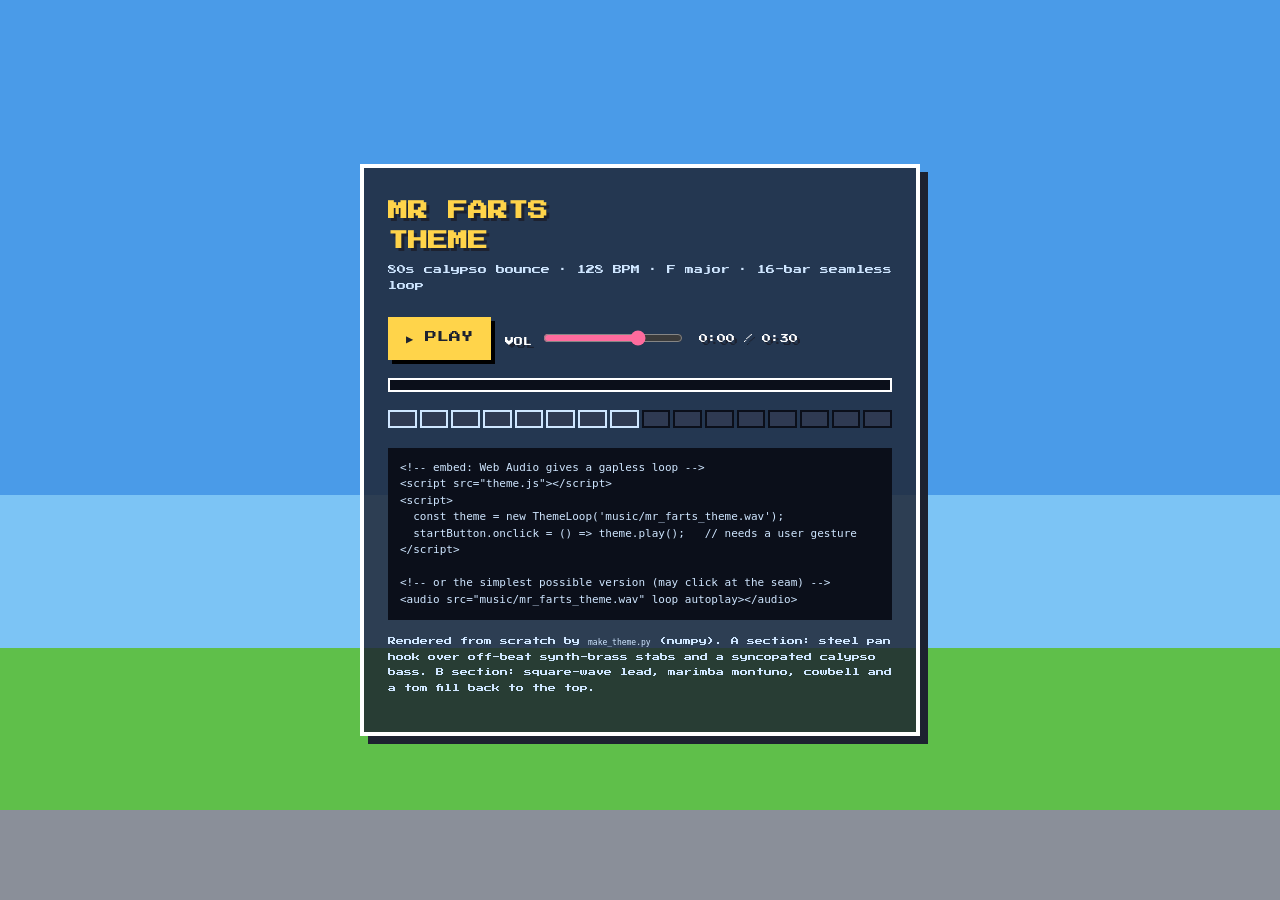
<file: music/index.html>
<!doctype html>
<html lang="en">
<head>
<meta charset="utf-8">
<meta name="viewport" content="width=device-width, initial-scale=1">
<title>Mr Farts Theme</title>
<link rel="stylesheet" href="../lib/pressstart2p.css">
<style>
  :root { --sky: #4a9be8; --sky2: #7cc4f5; --grass: #5fbf4a; --dirt: #8a8f99; --ink: #1d2230; --sun: #ffd44a; --pink: #ff6b9d; }
  * { box-sizing: border-box; }
  html, body { margin: 0; min-height: 100%; }
  body {
    font-family: 'Press Start 2P', monospace; color: #fff; background: linear-gradient(var(--sky) 0 55%, var(--sky2) 55% 72%, var(--grass) 72% 90%, var(--dirt) 90%);
    background-attachment: fixed; display: flex; align-items: center; justify-content: center; padding: 16px; min-height: 100vh;
    image-rendering: pixelated; text-shadow: 3px 3px 0 var(--ink);
  }
  .card { width: 100%; max-width: 560px; background: rgba(29,34,48,.82); border: 4px solid #fff; box-shadow: 8px 8px 0 var(--ink); padding: 28px 24px; }
  h1 { font-size: 20px; margin: 0 0 6px; color: var(--sun); line-height: 1.5; }
  .sub { font-size: 9px; line-height: 1.8; color: #cfe6ff; margin: 0 0 22px; text-shadow: none; }
  button { font: inherit; font-size: 12px; color: var(--ink); background: var(--sun); border: 0; padding: 14px 18px; cursor: pointer; box-shadow: 4px 4px 0 #000; text-shadow: none; }
  button:active { transform: translate(2px, 2px); box-shadow: 2px 2px 0 #000; }
  button[disabled] { opacity: .5; cursor: default; }
  .row { display: flex; gap: 14px; align-items: center; flex-wrap: wrap; margin-bottom: 18px; }
  label { font-size: 9px; }
  input[type=range] { width: 140px; accent-color: var(--pink); }
  .meter { height: 14px; background: #0b0f1a; border: 2px solid #fff; margin: 10px 0 18px; position: relative; overflow: hidden; }
  .meter > i { position: absolute; inset: 0; width: 0; background: linear-gradient(90deg, var(--grass), var(--sun) 70%, var(--pink)); }
  .bars { display: grid; grid-template-columns: repeat(16, 1fr); gap: 3px; margin-bottom: 20px; }
  .bars > b { height: 18px; background: #2f3a52; border: 2px solid #0b0f1a; }
  .bars > b.on { background: var(--pink); }
  .bars > b.a { border-color: #cfe6ff; }
  pre { font-family: Consolas, monospace; font-size: 11px; line-height: 1.5; background: #0b0f1a; color: #cfe6ff; padding: 12px; overflow: auto; text-shadow: none; margin: 0; }
  .note { font-size: 8px; line-height: 1.9; color: #cfe6ff; text-shadow: none; margin-top: 14px; }
  a { color: var(--sun); }
</style>
</head>
<body>
<div class="card">
  <h1>MR FARTS<br>THEME</h1>
  <p class="sub">80s calypso bounce &middot; 128 BPM &middot; F major &middot; 16-bar seamless loop</p>
  <div class="row">
    <button id="play">&#9654; PLAY</button>
    <label>VOL <input id="vol" type="range" min="0" max="1" step="0.01" value="0.7"></label>
    <span id="time" style="font-size:9px">0:00 / 0:30</span>
  </div>
  <div class="meter"><i id="meter"></i></div>
  <div class="bars" id="bars"></div>
  <pre>&lt;!-- embed: Web Audio gives a gapless loop --&gt;
&lt;script src="theme.js"&gt;&lt;/script&gt;
&lt;script&gt;
  const theme = new ThemeLoop('music/mr_farts_theme.wav');
  startButton.onclick = () =&gt; theme.play();   // needs a user gesture
&lt;/script&gt;

&lt;!-- or the simplest possible version (may click at the seam) --&gt;
&lt;audio src="music/mr_farts_theme.wav" loop autoplay&gt;&lt;/audio&gt;</pre>
  <p class="note">Rendered from scratch by <code>make_theme.py</code> (numpy). A section: steel pan hook over off-beat synth-brass stabs and a syncopated calypso bass. B section: square-wave lead, marimba montuno, cowbell and a tom fill back to the top.</p>
</div>

<script src="theme.js"></script>
<script>
  const theme = new ThemeLoop('mr_farts_theme.wav');
  const btn = document.getElementById('play'), vol = document.getElementById('vol'), timeEl = document.getElementById('time'), meter = document.getElementById('meter');
  const barsEl = document.getElementById('bars');
  for (let i = 0; i < 16; i++) { const b = document.createElement('b'); if (i < 8) b.className = 'a'; barsEl.appendChild(b); }
  theme.volume = +vol.value;
  vol.oninput = () => theme.volume = +vol.value;
  btn.onclick = async () => {
    if (theme.playing) { theme.pause(); btn.innerHTML = '&#9654; PLAY'; return; }
    btn.disabled = true; btn.textContent = 'LOADING';
    try { await theme.play(); btn.innerHTML = '&#10074;&#10074; PAUSE'; }
    catch (e) { btn.textContent = 'ERROR'; console.error(e); return; }
    finally { btn.disabled = false; }
  };
  const fmt = s => Math.floor(s / 60) + ':' + String(Math.floor(s % 60)).padStart(2, '0');
  (function tick() {
    requestAnimationFrame(tick);
    if (!theme.buffer) return;
    const pos = theme.position, dur = theme.buffer.duration;
    timeEl.textContent = fmt(pos) + ' / ' + fmt(dur);
    meter.style.width = (theme.level * 140) + '%';
    const bar = Math.floor(pos / dur * 16);
    barsEl.childNodes.forEach((b, i) => b.classList.toggle('on', theme.playing && i === bar));
  })();
</script>
</body>
</html>
</file>
<file: lib/pressstart2p.css>
/* cyrillic-ext */
@font-face {
  font-family: 'Press Start 2P';
  font-style: normal;
  font-weight: 400;
  font-display: swap;
  src: url(pressstart2p-cyrillic-ext.woff2) format('woff2');
  unicode-range: U+0460-052F, U+1C80-1C8A, U+20B4, U+2DE0-2DFF, U+A640-A69F, U+FE2E-FE2F;
}
/* cyrillic */
@font-face {
  font-family: 'Press Start 2P';
  font-style: normal;
  font-weight: 400;
  font-display: swap;
  src: url(pressstart2p-cyrillic.woff2) format('woff2');
  unicode-range: U+0301, U+0400-045F, U+0490-0491, U+04B0-04B1, U+2116;
}
/* greek */
@font-face {
  font-family: 'Press Start 2P';
  font-style: normal;
  font-weight: 400;
  font-display: swap;
  src: url(pressstart2p-greek.woff2) format('woff2');
  unicode-range: U+0370-0377, U+037A-037F, U+0384-038A, U+038C, U+038E-03A1, U+03A3-03FF;
}
/* latin-ext */
@font-face {
  font-family: 'Press Start 2P';
  font-style: normal;
  font-weight: 400;
  font-display: swap;
  src: url(pressstart2p-latin-ext.woff2) format('woff2');
  unicode-range: U+0100-02BA, U+02BD-02C5, U+02C7-02CC, U+02CE-02D7, U+02DD-02FF, U+0304, U+0308, U+0329, U+1D00-1DBF, U+1E00-1E9F, U+1EF2-1EFF, U+2020, U+20A0-20AB, U+20AD-20C4, U+2113, U+2C60-2C7F, U+A720-A7FF;
}
/* latin */
@font-face {
  font-family: 'Press Start 2P';
  font-style: normal;
  font-weight: 400;
  font-display: swap;
  src: url(pressstart2p-latin.woff2) format('woff2');
  unicode-range: U+0000-00FF, U+0131, U+0152-0153, U+02BB-02BC, U+02C6, U+02DA, U+02DC, U+0304, U+0308, U+0329, U+2000-206F, U+20AC, U+2122, U+2191, U+2193, U+2212, U+2215, U+FEFF, U+FFFD;
}
</file>
